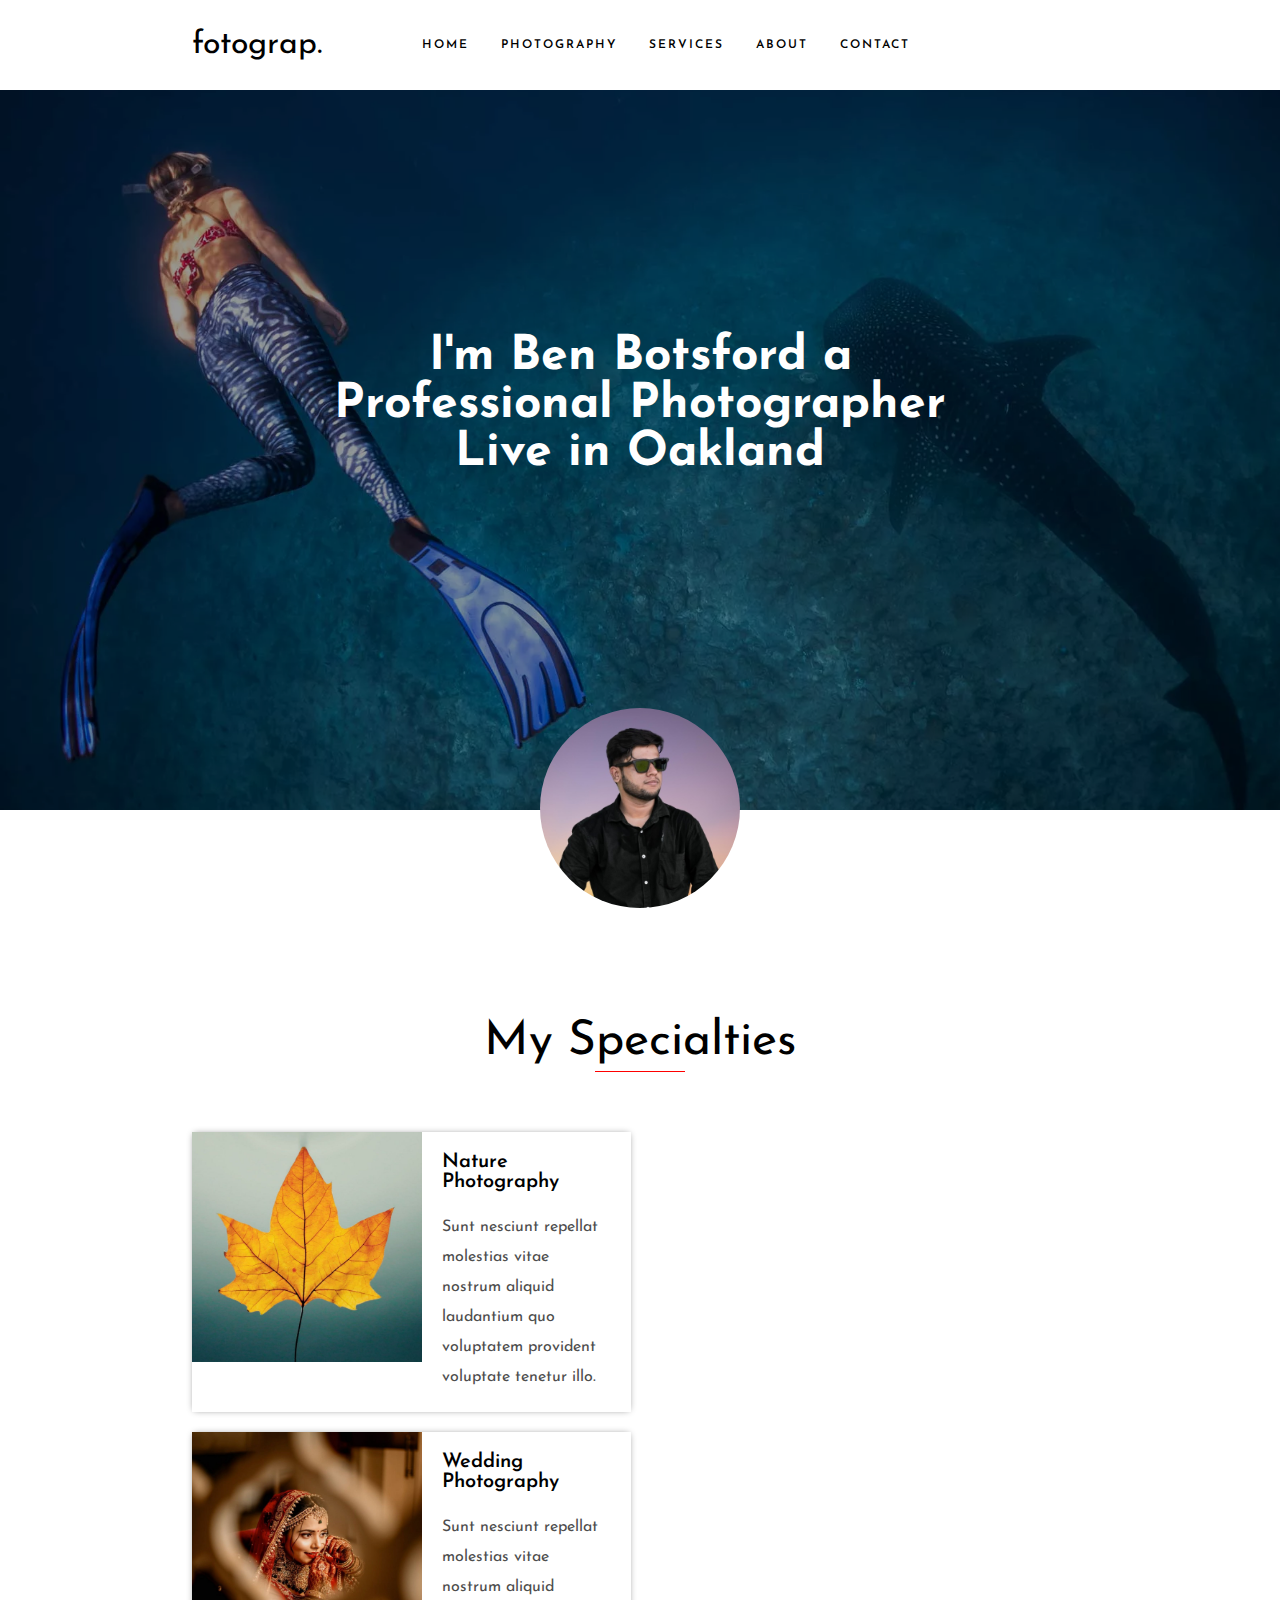
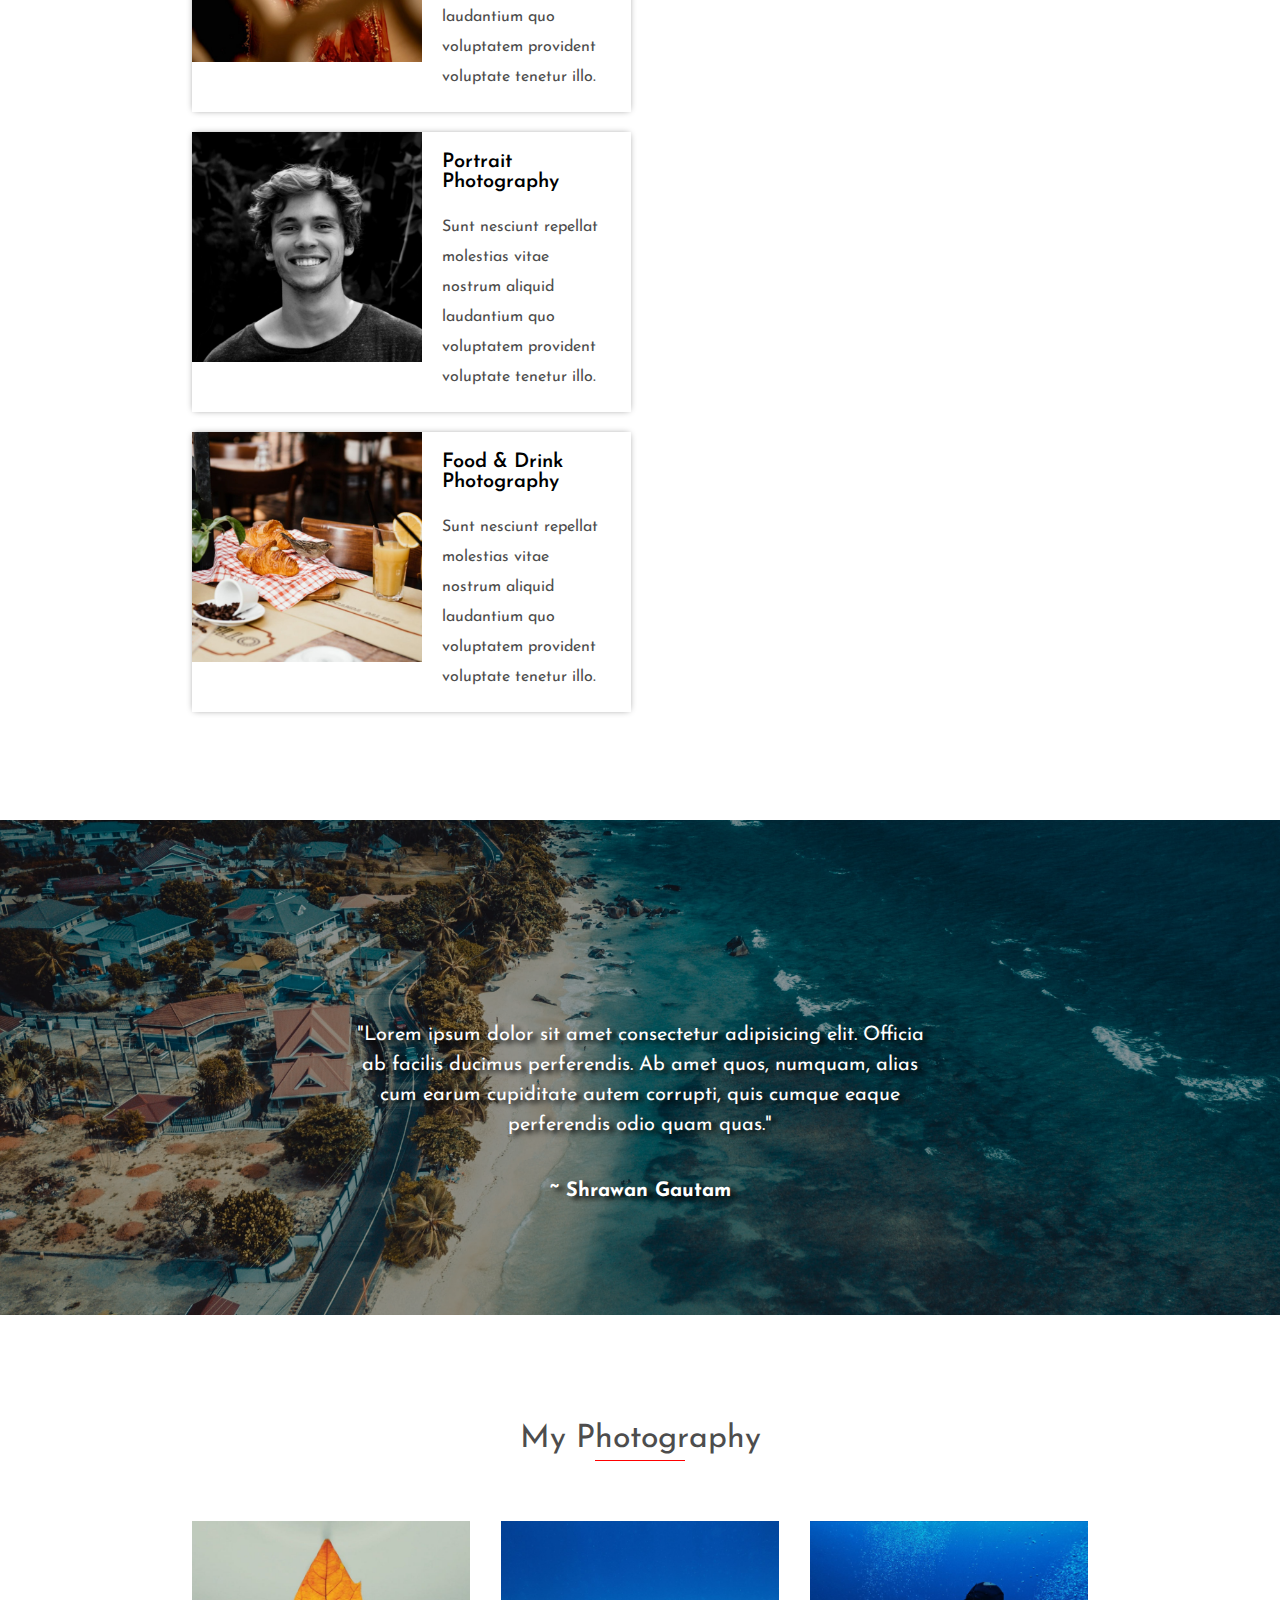
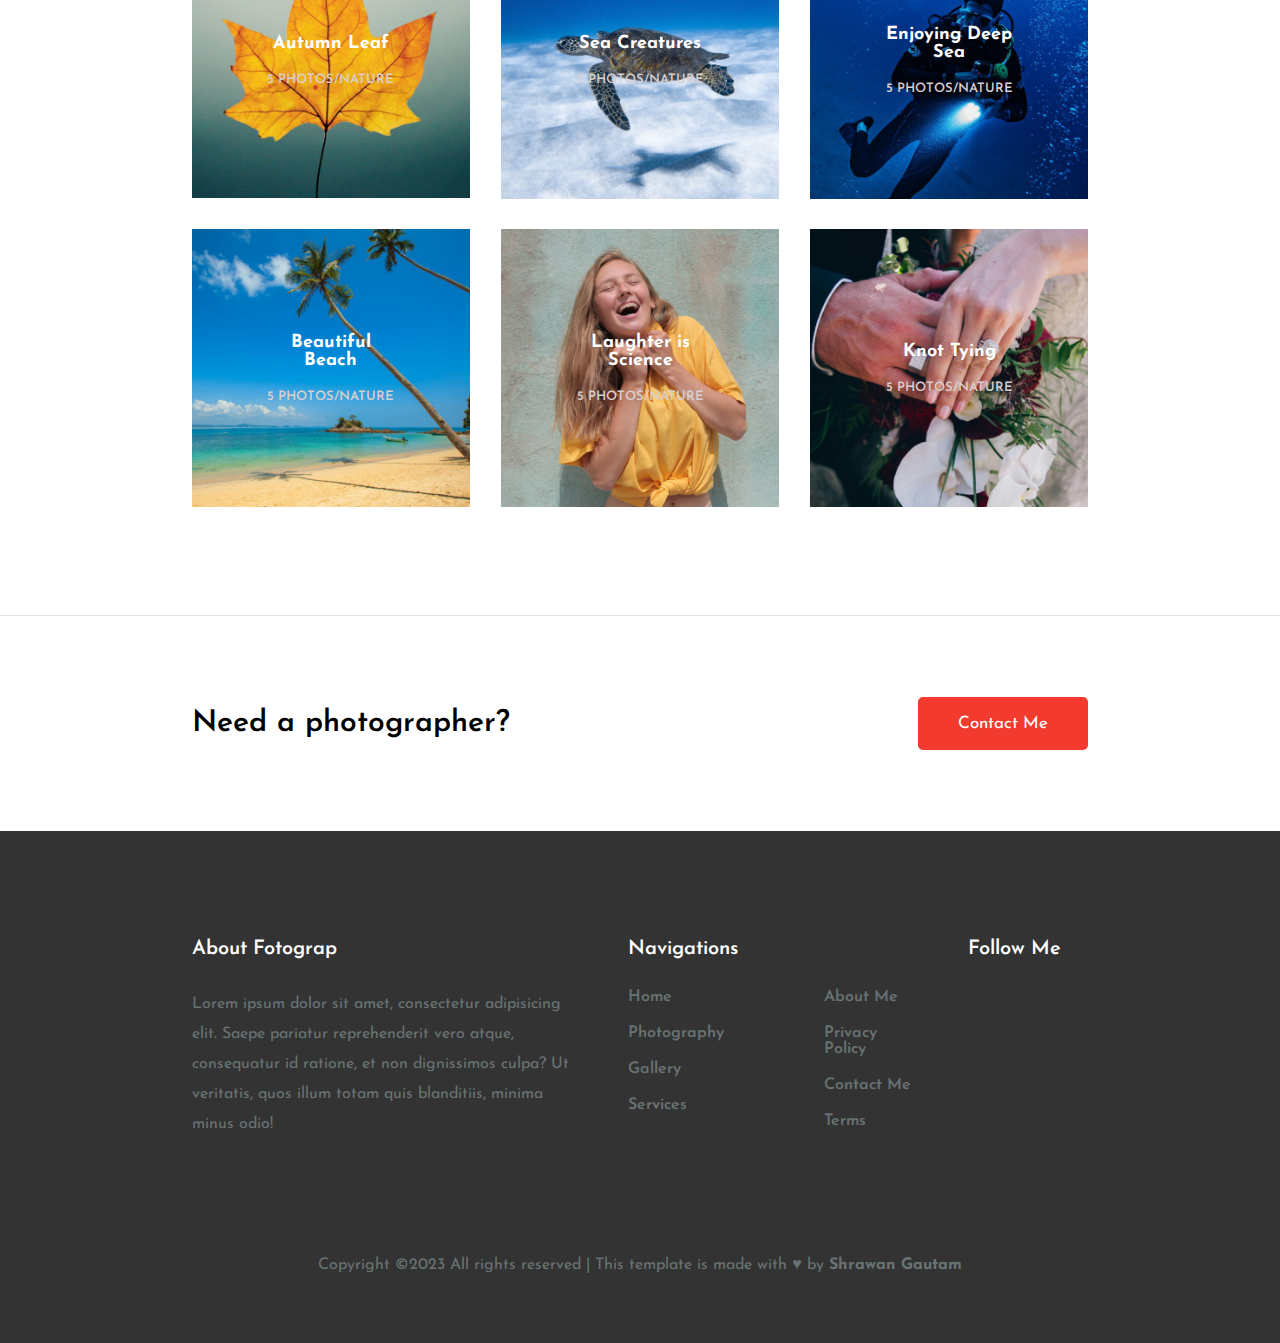
<file: index.html>
<!DOCTYPE html>
<html lang="en">

<head>
    <meta charset="UTF-8">
    <meta name="viewport" content="width=device-width, initial-scale=1.0">
    <title>Fotograp</title>
    <link rel="stylesheet" href="style.css">
    <link rel="shortcut icon" href="images/mypicround.jpeg" type="image/x-icon">
    <link rel="stylesheet" href="https://cdnjs.cloudflare.com/ajax/libs/font-awesome/6.5.0/css/all.min.css"
        integrity="sha512-Avb2QiuDEEvB4bZJYdft2mNjVShBftLdPG8FJ0V7irTLQ8Uo0qcPxh4Plq7G5tGm0rU+1SPhVotteLpBERwTkw=="
        crossorigin="anonymous" referrerpolicy="no-referrer" />
</head>

<body>
    <!-- Navbar -->
    <header>
        <div class="overlay"></div>
        <nav>
            <div class="logo">fotograp.</div>
            <label for="toggle-btn">
                <div class="hambur"><i class="fa-solid fa-bars"></i></div>
            </label>

            <div class="menu">
                <ul>
                    <li><a href="index.html">HOME</a></li>
                    <li><a href="photography.html">PHOTOGRAPHY</a></li>
                    <li><a href="services.html">SERVICES</a></li>
                    <li><a href="about.html">ABOUT</a></li>
                    <li><a href="contact.html">CONTACT</a></li>
                </ul>
            </div>
            <div class="social-link">
                <a href="https://www.facebook.com" target="_blank"><i class="fa-brands fa-facebook-f"></i></a>
                <a href="https://www.twitter.com" target="_blank"><i class="fa-brands fa-twitter"></i></a>
                <a href="https://www.instagram.com/shrawan_singh32__" target="_blank"><i class="fa-brands fa-instagram"></i></a>
                <a href="https://www.youtube.com" target="_blank"> <i class="fa-brands fa-youtube"></i></a>
            </div>
        </nav>

        <input type="checkbox" id="toggle-btn">
        <div class="sidebar" id="sidebar">
            <label for="toggle-btn">
                <i class="fa-solid fa-xmark "></i>
            </label>
            <div class="sidebar-menu">
                <ul>
                    <li><a href="index.html">HOME</a></li>
                    <li><a href="photography.html">PHOTOGRAPHY</a></li>
                    <li><a href="services.html">SERVICES</a></li>
                    <li><a href="about.html">ABOUT</a></li>
                    <li><a href="contact.html">CONTACT</a></li>
                </ul>
            </div>
            <div class="sidebar-social-link">
                <a href="https://www.facebook.com" target="_blank"><i class="fa-brands fa-facebook-f"></i></a>
                <a href="https://www.twitter.com" target="_blank"><i class="fa-brands fa-twitter"></i></a>
                <a href="https://www.instagram.com/shrawan_singh32__" target="_blank"><i class="fa-brands fa-instagram"></i></a>
                <a href="https://www.youtube.com" target="_blank"> <i class="fa-brands fa-youtube"></i></a>
            </div>
        </div>

        <h1>I'm Ben Botsford a <br> Professional Photographer <br> Live in Oakland</h1>

        <div class="profile-pic"><img src="images/mypic.jpg" alt=""></div>
    </header>

    <!-- Main body -->
    <main>
        <h2>My Specialties</h2>
        <div class="bar"></div>
        <div class="card-container">

            <div class="cards">
                <div class="card-img">
                    <img src="images/nature.jpg" alt="">
                </div>
                <div class="card-content">
                    <h3>Nature Photography</h3>
                    <p>Sunt nesciunt repellat molestias vitae nostrum aliquid laudantium quo voluptatem provident
                        voluptate tenetur illo.</p>
                </div>
            </div>

            <div class="cards">
                <div class="card-img">
                    <img src="images/wedding.jpg" alt="">
                </div>
                <div class="card-content">
                    <h3>Wedding Photography</h3>
                    <p>Sunt nesciunt repellat molestias vitae nostrum aliquid laudantium quo voluptatem provident
                        voluptate tenetur illo.</p>
                </div>
            </div>


            <div class="cards">
                <div class="card-img">
                    <img src="images/portrait.jpg" alt="">
                </div>
                <div class="card-content">
                    <h3>Portrait Photography</h3>
                    <p>Sunt nesciunt repellat molestias vitae nostrum aliquid laudantium quo voluptatem provident
                        voluptate tenetur illo.</p>
                </div>
            </div>


            <div class="cards">
                <div class="card-img">
                    <img src="images/food.jpg" alt="">
                </div>
                <div class="card-content">
                    <h3>Food & Drink Photography</h3>
                    <p>Sunt nesciunt repellat molestias vitae nostrum aliquid laudantium quo voluptatem provident voluptate tenetur illo.</p>
                </div>
            </div>
        </div>
    </main>

    <!-- Testimonial -->
    <section class="testimonial">
        <div class="overlay"></div>
        <!--<img src="images/mypic.jpg" alt="">-->
        <p>"Lorem ipsum dolor sit amet consectetur adipisicing elit. Officia ab facilis ducimus perferendis. Ab amet
            quos, numquam, alias cum earum cupiditate autem corrupti, quis cumque eaque perferendis odio quam quas."</p>

        <h4>~ Shrawan Gautam</h4>
    </section>

    <!-- My Photography -->
    <section class="my-photography">
        <h3>My Photography</h3>
        <div class="bar"></div>
        <div class="my-photography-container">

            <div class="photo-item">
                    <a href="photography.html">
                            <img src="images/nature.jpg" alt="">
                        <div class="photo-des">
                            <h4>Autumn Leaf</h4>
                            <p>5 PHOTOS/NATURE</p>
                        </div>
                    </a>
            </div>

            <div class="photo-item">
                <a href="photography.html"><img src="images/sea.jpg" alt="">
                    <div class="photo-des">
                        <h4>Sea Creatures</h4>
                        <p>5 PHOTOS/NATURE</p>
                    </div>
                </a>
            </div>

            <div class="photo-item">
                <a href="photography.html"><img src="images/diving.jpg" alt="">
                    <div class="photo-des">
                        <h4>Enjoying Deep Sea</h4>
                        <p>5 PHOTOS/NATURE</p>
                    </div>
                </a>
            </div>

            <div class="photo-item">
                <a href="photography.html"><img src="images/beach.jpg" alt=""> 
                    <div class="photo-des">
                        <h4>Beautiful Beach</h4>
                        <p>5 PHOTOS/NATURE</p>
                    </div>
                </a>
            </div>

            <div class="photo-item">
                <a href="photography.html"><img src="images/laughter.jpg" alt=""> 
                    <div class="photo-des">
                        <h4>Laughter is Science</h4>
                        <p>5 PHOTOS/NATURE</p>
                    </div>
                </a>
            </div>

            <div class="photo-item">
                <a href="photography.html"><img src="images/knot.jpg" alt=""> 
                    <div class="photo-des">
                        <h4>Knot Tying</h4>
                        <p>5 PHOTOS/NATURE</p>
                    </div>
                </a>
            </div>

        </div>
    </section>

    <!-- Contact Me -->
    <section class="contactme">
        <h3>Need a photographer?</h3>
        <button><a href="contact.html">Contact Me</a></button>
    </section>

    <!-- footer -->
    <footer>
        <div class="f-box-1">
            <h4>About Fotograp</h4>
            <p>Lorem ipsum dolor sit amet, consectetur adipisicing elit. Saepe pariatur reprehenderit vero atque,
                consequatur id ratione, et non dignissimos culpa? Ut veritatis, quos illum totam quis blanditiis, minima
                minus odio!</p>
        </div>

        <div class="f-box-2">
            <h4>Navigations</h4>
            <div class="navCol">
                <div class="navCol-1">
                    <ul>
                        <li><a href="index.html">Home</a></li>
                        <li><a href="photography.html">Photography</a></li>
                        <li><a href="photography.html">Gallery</a></li>
                        <li><a href="services.html">Services</a></li>
                    </ul>
                </div>
                <div class="navCol-2">
                    <ul>
                        <li><a href="about.html">About Me</a></li>
                        <li><a href="about.html">Privacy Policy</a></li>
                        <li><a href="contact.html">Contact Me</a></li>
                        <li><a href="contact.html">Terms</a></li>
                    </ul>
                </div>
            </div>
        </div>
        <div class="f-box-3">
            <h4>Follow Me</h4>
            <div class="follow-me-link">
                <a href="https://www.facebook.com" target="_blank"><i class="fa-brands s-link fa-facebook-f"></i></a>
                <a href="https://www.twitter.com" target="_blank"><i class="fa-brands s-link fa-twitter"></i></a>
                <a href="https://www.instagram.com/shrawan_singh32__" target="_blank"><i class="fa-brands s-link fa-instagram"></i></a>
                <a href="https://www.youtube.com" target="_blank"><i class="fa-brands s-link fa-youtube"></i></a>
            </div>
        </div>
    </footer>

    <!-- Copyright -->
    <div class="copyright">
        <p>Copyright ©2023 All rights reserved | This template is made with ♥ by <b>Shrawan Gautam</b></p>
    </div>
</body>

</html>
</file>
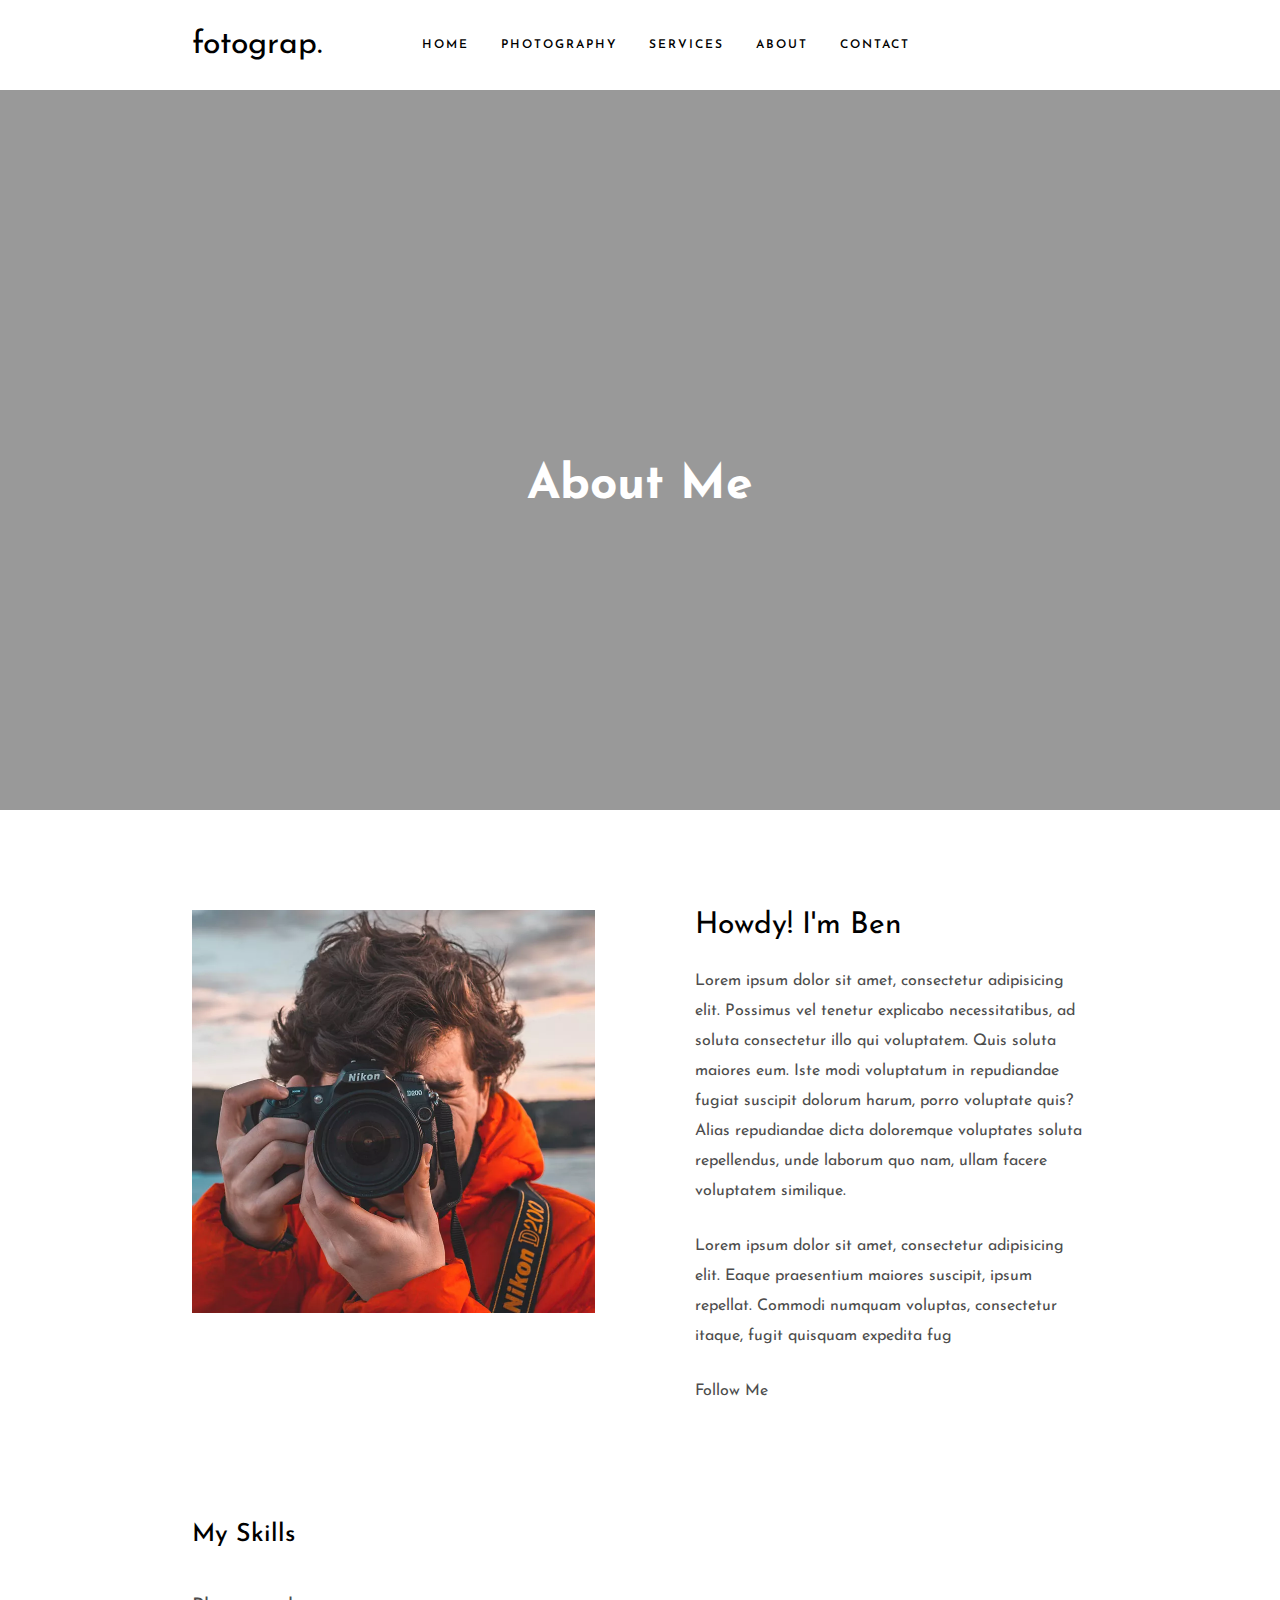
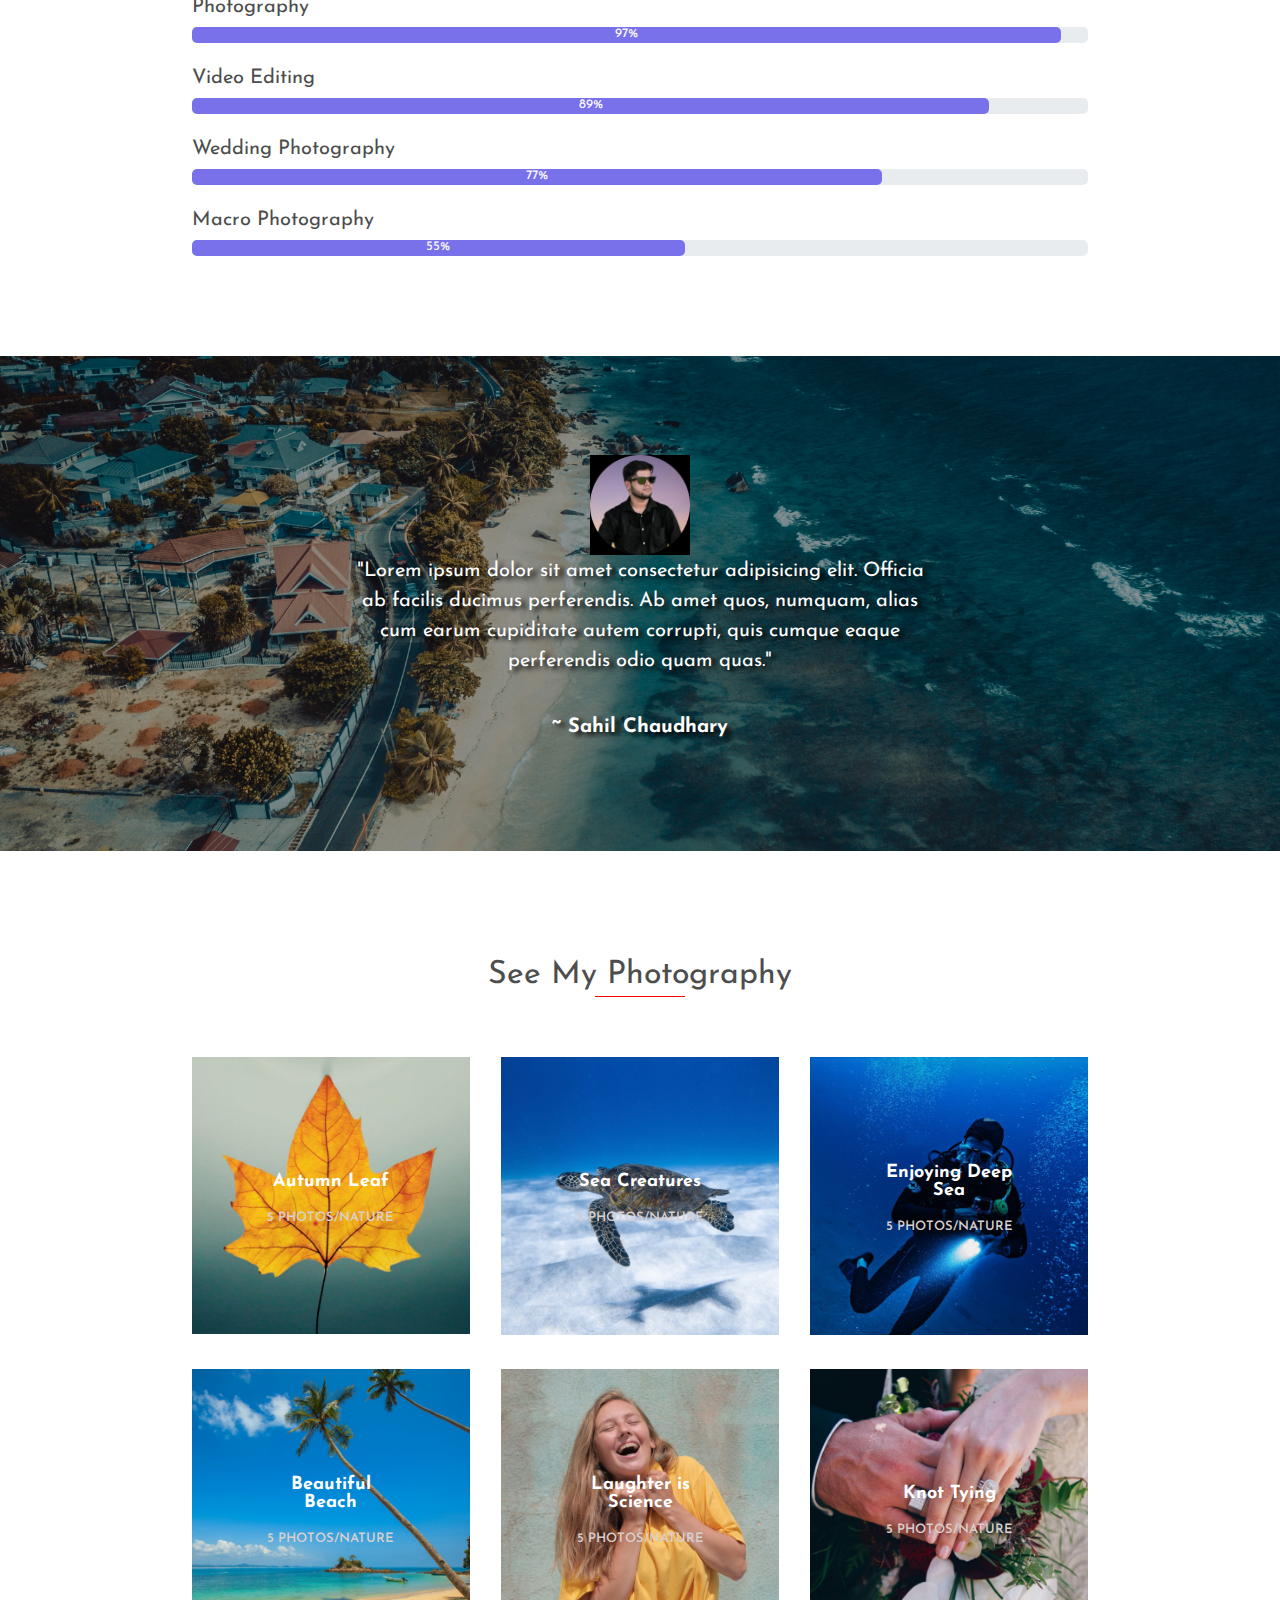
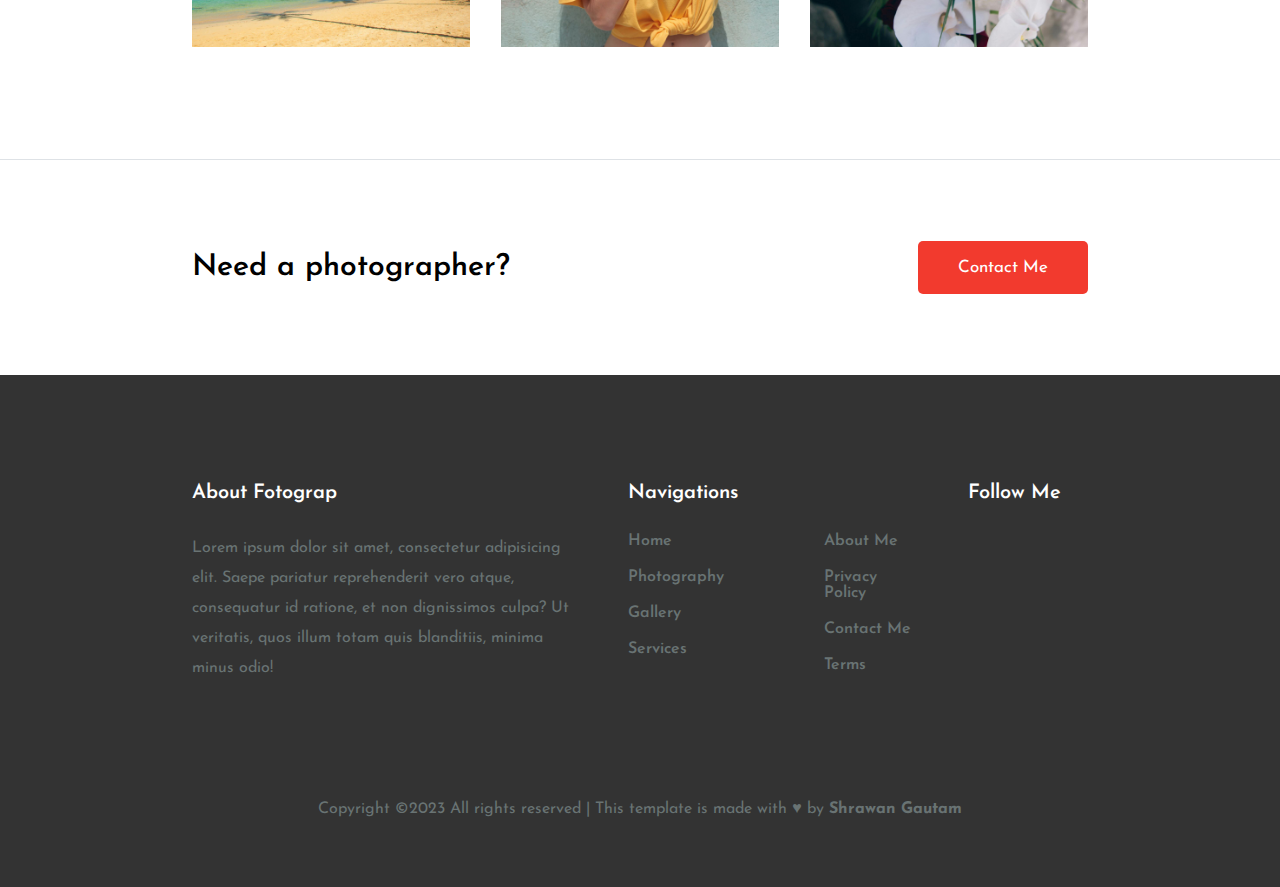
<file: about.html>
<!DOCTYPE html>
<html lang="en">

<head>
    <meta charset="UTF-8">
    <meta name="viewport" content="width=device-width, initial-scale=1.0">
    <title>Fotograp</title>
    <link rel="stylesheet" href="about.css">
    <link rel="shortcut icon" href="images/mypicround.jpeg" type="image/x-icon">
    <link rel="stylesheet" href="https://cdnjs.cloudflare.com/ajax/libs/font-awesome/6.5.0/css/all.min.css"
        integrity="sha512-Avb2QiuDEEvB4bZJYdft2mNjVShBftLdPG8FJ0V7irTLQ8Uo0qcPxh4Plq7G5tGm0rU+1SPhVotteLpBERwTkw=="
        crossorigin="anonymous" referrerpolicy="no-referrer" />
</head>

<body>
    <!-- Navbar -->
    <header>
        <div class="overlay"></div>
        <nav>
            <div class="logo">fotograp.</div>
            <label for="toggle-btn">
                <div class="hambur"><i class="fa-solid fa-bars"></i></div>
            </label>

            <div class="menu">
                <ul>
                    <li><a href="index.html">HOME</a></li>
                    <li><a href="photography.html">PHOTOGRAPHY</a></li>
                    <li><a href="services.html">SERVICES</a></li>
                    <li><a href="about.html">ABOUT</a></li>
                    <li><a href="contact.html">CONTACT</a></li>
                </ul>
            </div>
            <div class="social-link">
                <a href="https://www.facebook.com" target="_blank"><i class="fa-brands fa-facebook-f"></i></a>
                <a href="https://www.twitter.com" target="_blank"><i class="fa-brands fa-twitter"></i></a>
                <a href="https://www.instagram.com/shrawan_singh32__" target="_blank"><i class="fa-brands fa-instagram"></i></a>
                <a href="https://www.youtube.com" target="_blank"> <i class="fa-brands fa-youtube"></i></a>
            </div>
        </nav>
        
        <input type="checkbox" id="toggle-btn">
        <div class="sidebar" id="sidebar">
            <label for="toggle-btn">
                <i class="fa-solid fa-xmark "></i>
            </label>
            <div class="sidebar-menu">
                <ul>
                    <li><a href="index.html">HOME</a></li>
                    <li><a href="photography.html">PHOTOGRAPHY</a></li>
                    <li><a href="services.html">SERVICES</a></li>
                    <li><a href="about.html">ABOUT</a></li>
                    <li><a href="contact.html">CONTACT</a></li>
                </ul>
            </div>
            <div class="sidebar-social-link">
                <a href="https://www.facebook.com" target="_blank"><i class="fa-brands fa-facebook-f"></i></a>
                <a href="https://www.twitter.com" target="_blank"><i class="fa-brands fa-twitter"></i></a>
                <a href="https://www.instagram.com/shrawan_singh32__" target="_blank"><i class="fa-brands fa-instagram"></i></a>
                <a href="https://www.youtube.com" target="_blank"> <i class="fa-brands fa-youtube"></i></a>
            </div>
        </div>

        <h1>About Me</h1>
    </header>

    <!-- About Me -->
    <div class="about-me-container">
        <div class="about-me-logo">
            <img src="images/person_7.webp" alt="">
        </div>
        <div class="about-me-des">
            <h3>Howdy! I'm Ben</h3>
            <p>Lorem ipsum dolor sit amet, consectetur adipisicing elit. Possimus vel tenetur explicabo necessitatibus, ad soluta consectetur illo qui voluptatem. Quis soluta maiores eum. Iste modi voluptatum in repudiandae fugiat suscipit dolorum harum, porro voluptate quis? Alias repudiandae dicta doloremque voluptates soluta repellendus, unde laborum quo nam, ullam facere voluptatem similique.</p>
            <p>Lorem ipsum dolor sit amet, consectetur adipisicing elit. Eaque praesentium maiores suscipit, ipsum repellat. Commodi numquam voluptas, consectetur itaque, fugit quisquam expedita fug</p>
            <p>Follow Me</p>
            <div class="about-me-follow">
                <a href="https://www.facebook.com" target="_blank"><i class="fa-brands fa-facebook-f about-me-link"></i></a>
                <a href="https://www.twitter.com" target="_blank"><i class="fa-brands fa-twitter about-me-link"></i></a>
                <a href="https://www.instagram.com/shrawan_singh32__" target="_blank"><i class="fa-brands fa-instagram about-me-link"></i></a>
            </div>
        </div>
    </div>

    <!-- My Skills -->
    <div class="my-skill">
        <h3>My Skills</h3>

        <p>Photography</p>
        <div class="outer-range">
            <div class="inner-range range-1">
                <p>97%</p>
            </div>
        </div>

        <p>Video Editing</p>
        <div class="outer-range">
            <div class="inner-range range-2">
                <p>89%</p>
            </div>
        </div>

        <p>Wedding Photography</p>
        <div class="outer-range">
            <div class="inner-range range-3">
                <p>77%</p>
            </div>
        </div>

        <p>Macro Photography</p>
        <div class="outer-range">
            <div class="inner-range range-4">
                <p>55%</p>
            </div>
        </div>


    </div>

    <!-- Testimonial -->
    <section class="testimonial">
        <div class="overlay"></div>
        <img src="images/mypicround.jpeg" alt="">
        <p>"Lorem ipsum dolor sit amet consectetur adipisicing elit. Officia ab facilis ducimus perferendis. Ab amet
            quos, numquam, alias cum earum cupiditate autem corrupti, quis cumque eaque perferendis odio quam quas."</p>

        <h4>~ Sahil Chaudhary</h4>
    </section>

    <!-- My Photography -->
    <section class="my-photography">
        <h3>See My Photography</h3>
        <div class="bar"></div>
        <div class="my-photography-container">

            <div class="photo-item">
                <a href="photography.html">
                    <img src="images/nature.jpg" alt="">
                    <div class="photo-des">
                        <h4>Autumn Leaf</h4>
                        <p>5 PHOTOS/NATURE</p>
                    </div>
                </a>
            </div>

            <div class="photo-item">
                <a href="photography.html"><img src="images/sea.jpg" alt=""> </a>
                <div class="photo-des">
                    <h4>Sea Creatures</h4>
                    <p>5 PHOTOS/NATURE</p>
                </div>
            </div>

            <div class="photo-item">
                <a href="photography.html"><img src="images/diving.jpg" alt=""> </a>
                <div class="photo-des">
                    <h4>Enjoying Deep Sea</h4>
                    <p>5 PHOTOS/NATURE</p>
                </div>
            </div>

            <div class="photo-item">
                <a href="photography.html"><img src="images/beach.jpg" alt=""> </a>
                <div class="photo-des">
                    <h4>Beautiful Beach</h4>
                    <p>5 PHOTOS/NATURE</p>
                </div>
            </div>

            <div class="photo-item">
                <a href="photography.html"><img src="images/laughter.jpg" alt=""> </a>
                <div class="photo-des">
                    <h4>Laughter is Science</h4>
                    <p>5 PHOTOS/NATURE</p>
                </div>
            </div>

            <div class="photo-item">
                <a href="photography.html"><img src="images/knot.jpg" alt=""> </a>
                <div class="photo-des">
                    <h4>Knot Tying</h4>
                    <p>5 PHOTOS/NATURE</p>
                </div>
            </div>

        </div>
    </section>

    <!-- Contact Me -->
    <section class="contactme">
        <h3>Need a photographer?</h3>
        <button><a href="contact.html">Contact Me</a></button>
    </section>

    <!-- footer -->
    <footer>
        <div class="f-box-1">
            <h4>About Fotograp</h4>
            <p>Lorem ipsum dolor sit amet, consectetur adipisicing elit. Saepe pariatur reprehenderit vero atque,
                consequatur id ratione, et non dignissimos culpa? Ut veritatis, quos illum totam quis blanditiis, minima
                minus odio!</p>
        </div>

        <div class="f-box-2">
            <h4>Navigations</h4>
            <div class="navCol">
                <div class="navCol-1">
                    <ul>
                        <li><a href="index.html">Home</a></li>
                        <li><a href="photography.html">Photography</a></li>
                        <li><a href="photography.html">Gallery</a></li>
                        <li><a href="services.html">Services</a></li>
                    </ul>
                </div>
                <div class="navCol-2">
                    <ul>
                        <li><a href="about.html">About Me</a></li>
                        <li><a href="about.html">Privacy Policy</a></li>
                        <li><a href="contact.html">Contact Me</a></li>
                        <li><a href="contact.html">Terms</a></li>
                    </ul>
                </div>
            </div>
        </div>
        <div class="f-box-3">
            <h4>Follow Me</h4>
            <div class="follow-me-link">
                <a href="https://www.facebook.com" target="_blank"><i class="fa-brands s-link fa-facebook-f"></i></a>
                <a href="https://www.twitter.com" target="_blank"><i class="fa-brands s-link fa-twitter"></i></a>
                <a href="https://www.instagram.com/shrawan_singh32__" target="_blank"><i class="fa-brands s-link fa-instagram"></i></a>
                <a href="https://www.youtube.com" target="_blank"><i class="fa-brands s-link fa-youtube"></i></a>
            </div>
        </div>
    </footer>

    <!-- Copyright -->
    <div class="copyright">
        <p>Copyright ©2023 All rights reserved | This template is made with ♥ by <b>Shrawan Gautam</b></p>
    </div>
</body>

</html>
</file>
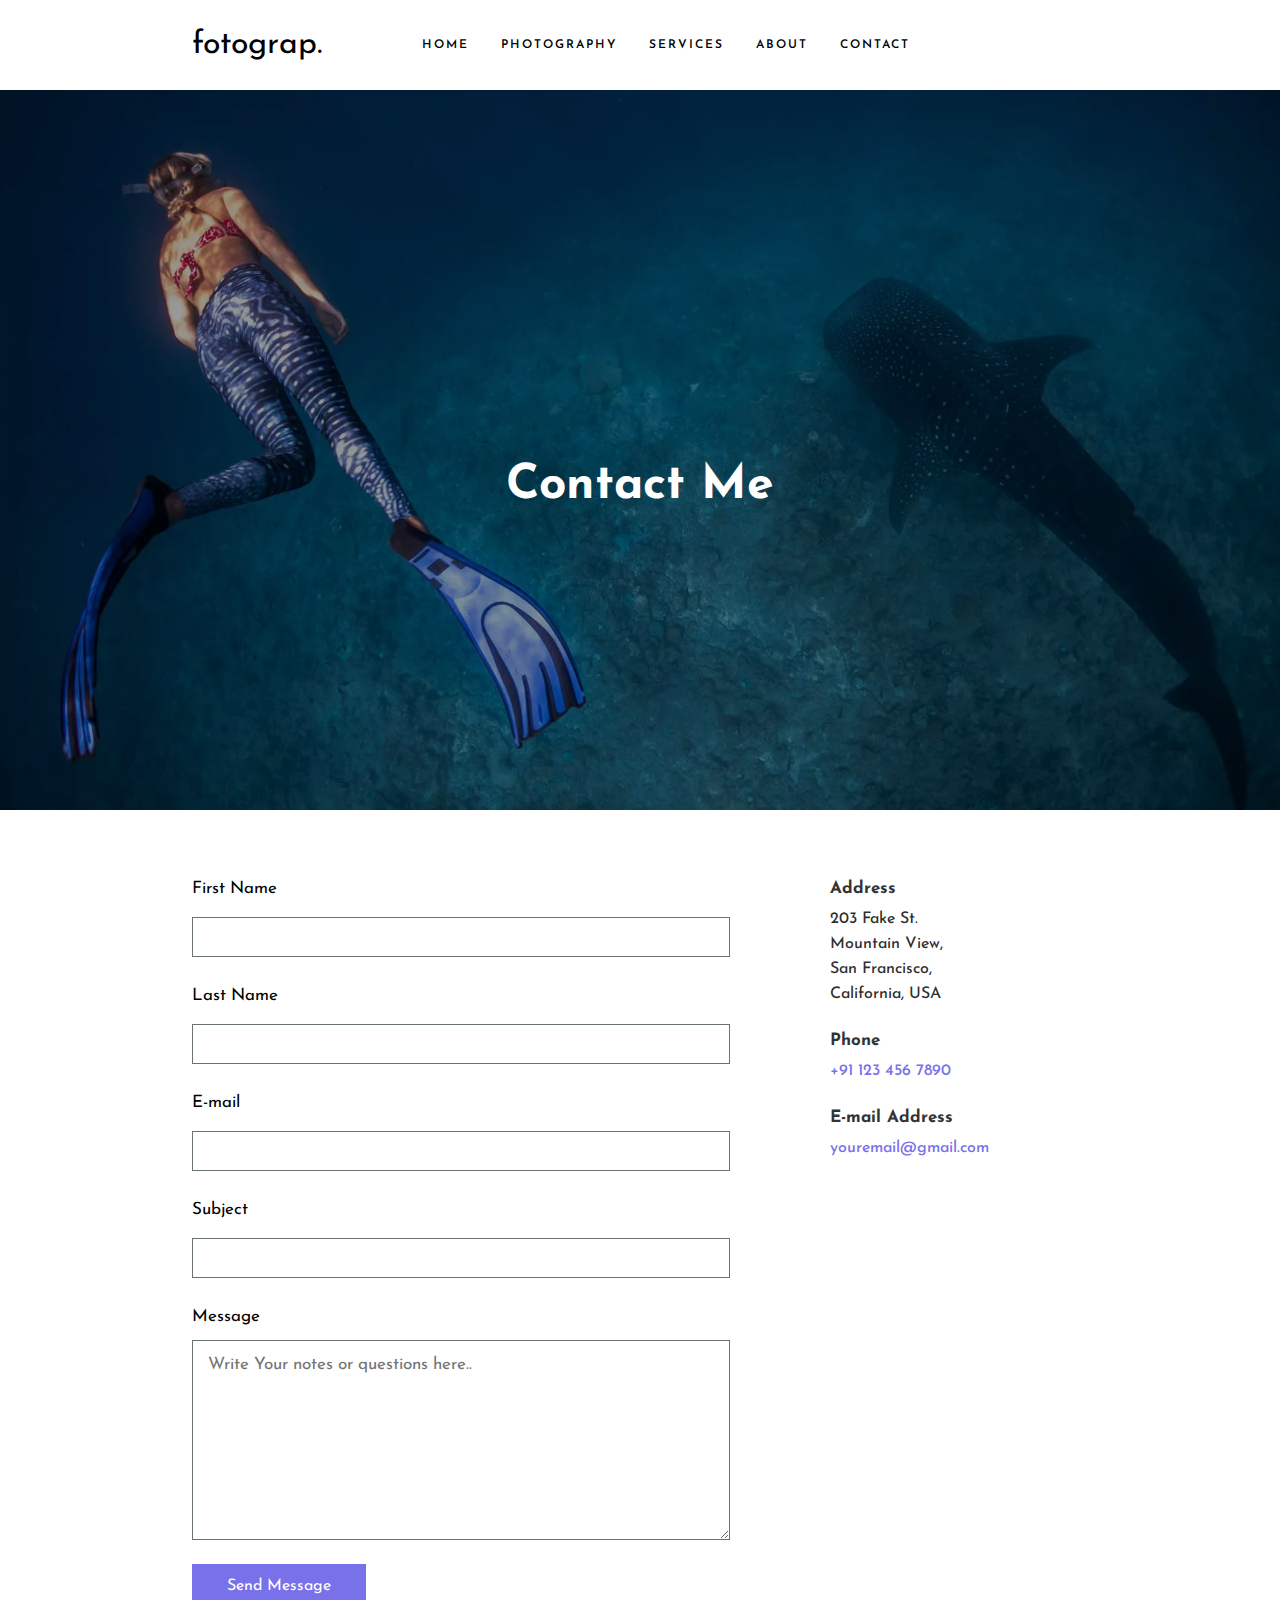
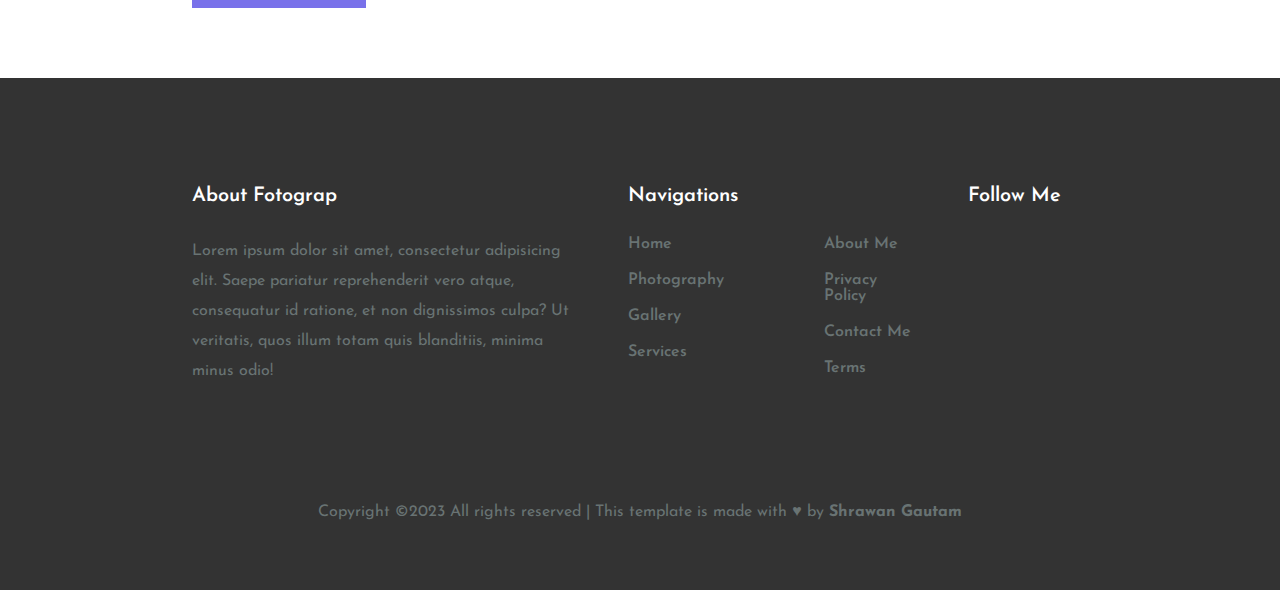
<file: contact.html>
<!DOCTYPE html>
<html lang="en">

<head>
    <meta charset="UTF-8">
    <meta name="viewport" content="width=device-width, initial-scale=1.0">
    <title>Fotograp</title>
    <link rel="stylesheet" href="contact.css">
    <link rel="shortcut icon" href="images/mypicround.jpeg" type="image/x-icon">
    <link rel="stylesheet" href="https://cdnjs.cloudflare.com/ajax/libs/font-awesome/6.5.0/css/all.min.css"
        integrity="sha512-Avb2QiuDEEvB4bZJYdft2mNjVShBftLdPG8FJ0V7irTLQ8Uo0qcPxh4Plq7G5tGm0rU+1SPhVotteLpBERwTkw=="
        crossorigin="anonymous" referrerpolicy="no-referrer" />
</head>

<body>
    <!-- Navbar -->
    <header>
        <div class="overlay"></div>
        <nav>
            <div class="logo">fotograp.</div>
            <label for="toggle-btn">
                <div class="hambur"><i class="fa-solid fa-bars"></i></div>
            </label>

            <div class="menu">
                <ul>
                    <li><a href="index.html">HOME</a></li>
                    <li><a href="photography.html">PHOTOGRAPHY</a></li>
                    <li><a href="services.html">SERVICES</a></li>
                    <li><a href="about.html">ABOUT</a></li>
                    <li><a href="contact.html">CONTACT</a></li>
                </ul>
            </div>
            <div class="social-link">
                <a href="https://www.facebook.com" target="_blank"><i class="fa-brands fa-facebook-f"></i></a>
                <a href="https://www.twitter.com" target="_blank"><i class="fa-brands fa-twitter"></i></a>
                <a href="https://www.instagram.com/shrawan_singh32__" target="_blank"><i class="fa-brands fa-instagram"></i></a>
                <a href="https://www.youtube.com" target="_blank"> <i class="fa-brands fa-youtube"></i></a>
            </div>
        </nav>

        <input type="checkbox" id="toggle-btn">
        <div class="sidebar" id="sidebar">
            <label for="toggle-btn">
                <i class="fa-solid fa-xmark "></i>
            </label>
            <div class="sidebar-menu">
                <ul>
                    <li><a href="index.html">HOME</a></li>
                    <li><a href="photography.html">PHOTOGRAPHY</a></li>
                    <li><a href="services.html">SERVICES</a></li>
                    <li><a href="about.html">ABOUT</a></li>
                    <li><a href="contact.html">CONTACT</a></li>
                </ul>
            </div>
            <div class="sidebar-social-link">
                <a href="https://www.facebook.com" target="_blank"><i class="fa-brands fa-facebook-f"></i></a>
                <a href="https://www.twitter.com" target="_blank"><i class="fa-brands fa-twitter"></i></a>
                <a href="https://www.instagram.com/shrawan_singh32__" target="_blank"><i class="fa-brands fa-instagram"></i></a>
                <a href="https://www.youtube.com" target="_blank"> <i class="fa-brands fa-youtube"></i></a>
            </div>
        </div>

        <h1>Contact Me</h1>
    </header>

    <!-- Contact Form -->
    <div class="contact-form-container">
        <div class="contact-form">
            <form action="#">
                <label for="f-name">First Name</label>
                <input type="text" id="f-name">
                <label for="l-name">Last Name</label>
                <input type="text" id="l-name">
                <label for="e-mail">E-mail</label>
                <input type="email" name="e-mail" id="e-mail">
                <label for="subject">Subject</label>
                <input type="text" name="subject" id="subject">
                <label for="message">Message</label>
                <textarea name="message" id="message" cols="30" rows="10" placeholder="Write Your notes or questions here.."></textarea>
                <button type="submit" class="submit-btn">Send Message</button>
            </form>
        </div>
        <div class="address">
            <h4>Address</h4>
            <p>203 Fake St. Mountain View, San Francisco, California, USA</p>
            <h4>Phone</h4>
            <p>+91 123 456 7890</p>
            <h4>E-mail Address</h4>
            <p>youremail@gmail.com</p>
        </div>
    </div>

    <!-- footer -->
    <footer>
        <div class="f-box-1">
            <h4>About Fotograp</h4>
            <p>Lorem ipsum dolor sit amet, consectetur adipisicing elit. Saepe pariatur reprehenderit vero atque,
                consequatur id ratione, et non dignissimos culpa? Ut veritatis, quos illum totam quis blanditiis, minima
                minus odio!</p>
        </div>

        <div class="f-box-2">
            <h4>Navigations</h4>
            <div class="navCol">
                <div class="navCol-1">
                    <ul>
                        <li><a href="index.html">Home</a></li>
                        <li><a href="photography.html">Photography</a></li>
                        <li><a href="photography.html">Gallery</a></li>
                        <li><a href="services.html">Services</a></li>
                    </ul>
                </div>
                <div class="navCol-2">
                    <ul>
                        <li><a href="about.html">About Me</a></li>
                        <li><a href="about.html">Privacy Policy</a></li>
                        <li><a href="contact.html">Contact Me</a></li>
                        <li><a href="contact.html">Terms</a></li>
                    </ul>
                </div>
            </div>
        </div>
        <div class="f-box-3">
            <h4>Follow Me</h4>
            <div class="follow-me-link">
                <a href="https://www.facebook.com" target="_blank"><i class="fa-brands s-link fa-facebook-f"></i></a>
                <a href="https://www.twitter.com" target="_blank"><i class="fa-brands s-link fa-twitter"></i></a>
                <a href="https://www.instagram.com/shrawan_singh32__" target="_blank"><i class="fa-brands s-link fa-instagram"></i></a>
                <a href="https://www.youtube.com" target="_blank"><i class="fa-brands s-link fa-youtube"></i></a>
            </div>
        </div>
    </footer>

    <!-- Copyright -->
    <div class="copyright">
        <p>Copyright ©2023 All rights reserved | This template is made with ♥ by <b>Shrawan Gautam</b></p>
    </div>
</body>

</html>
</file>
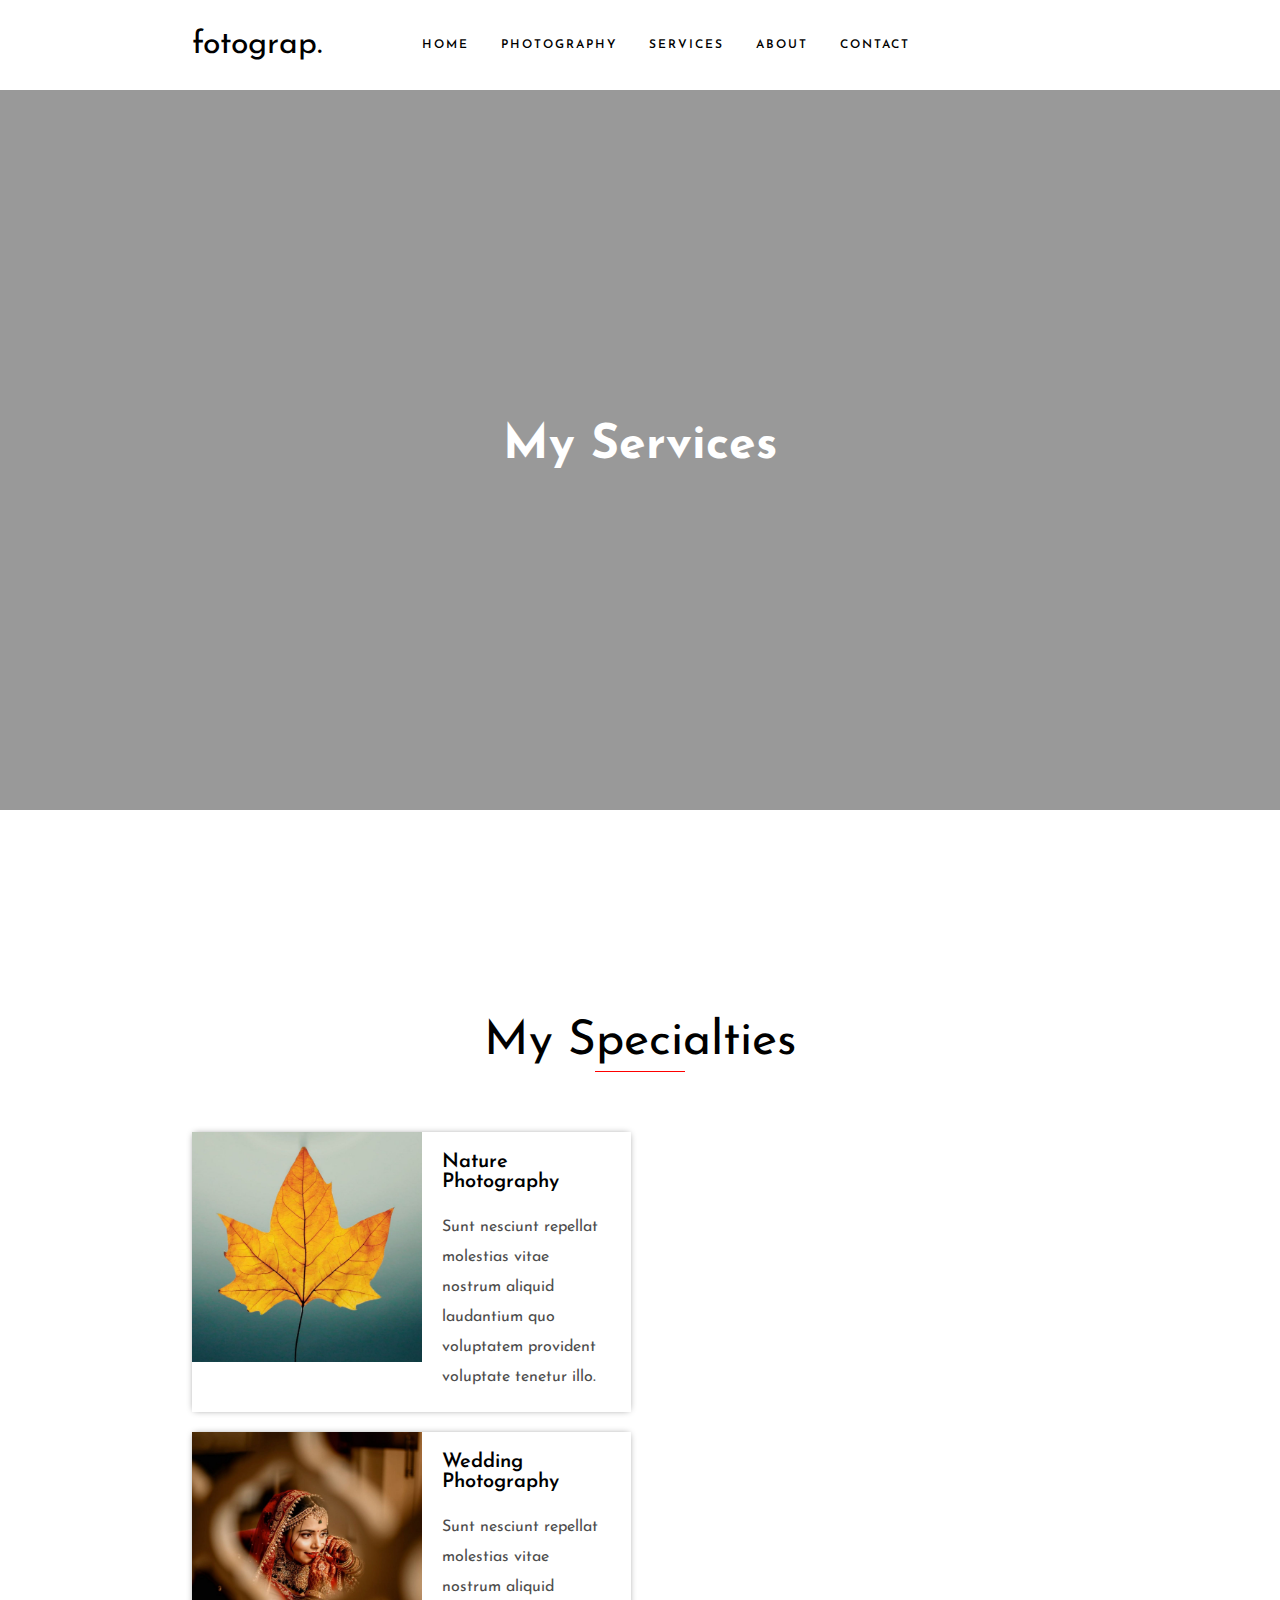
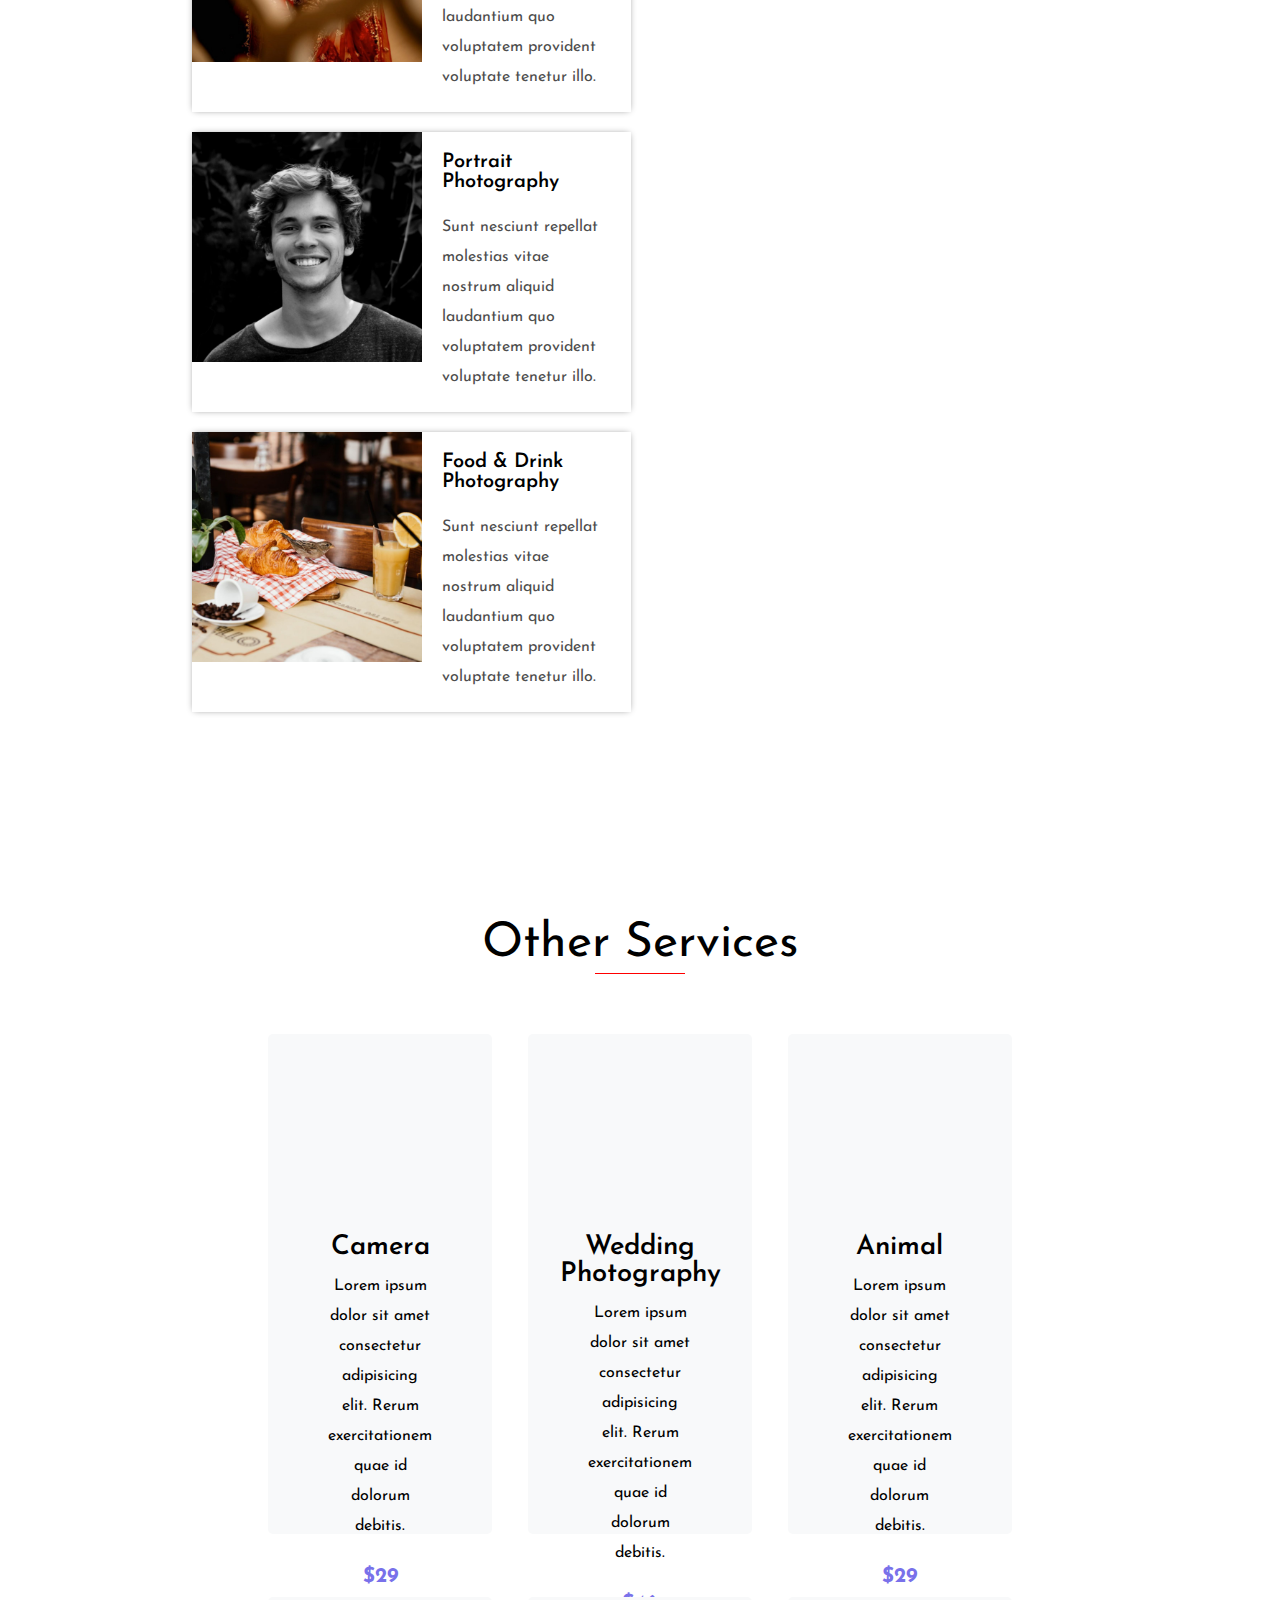
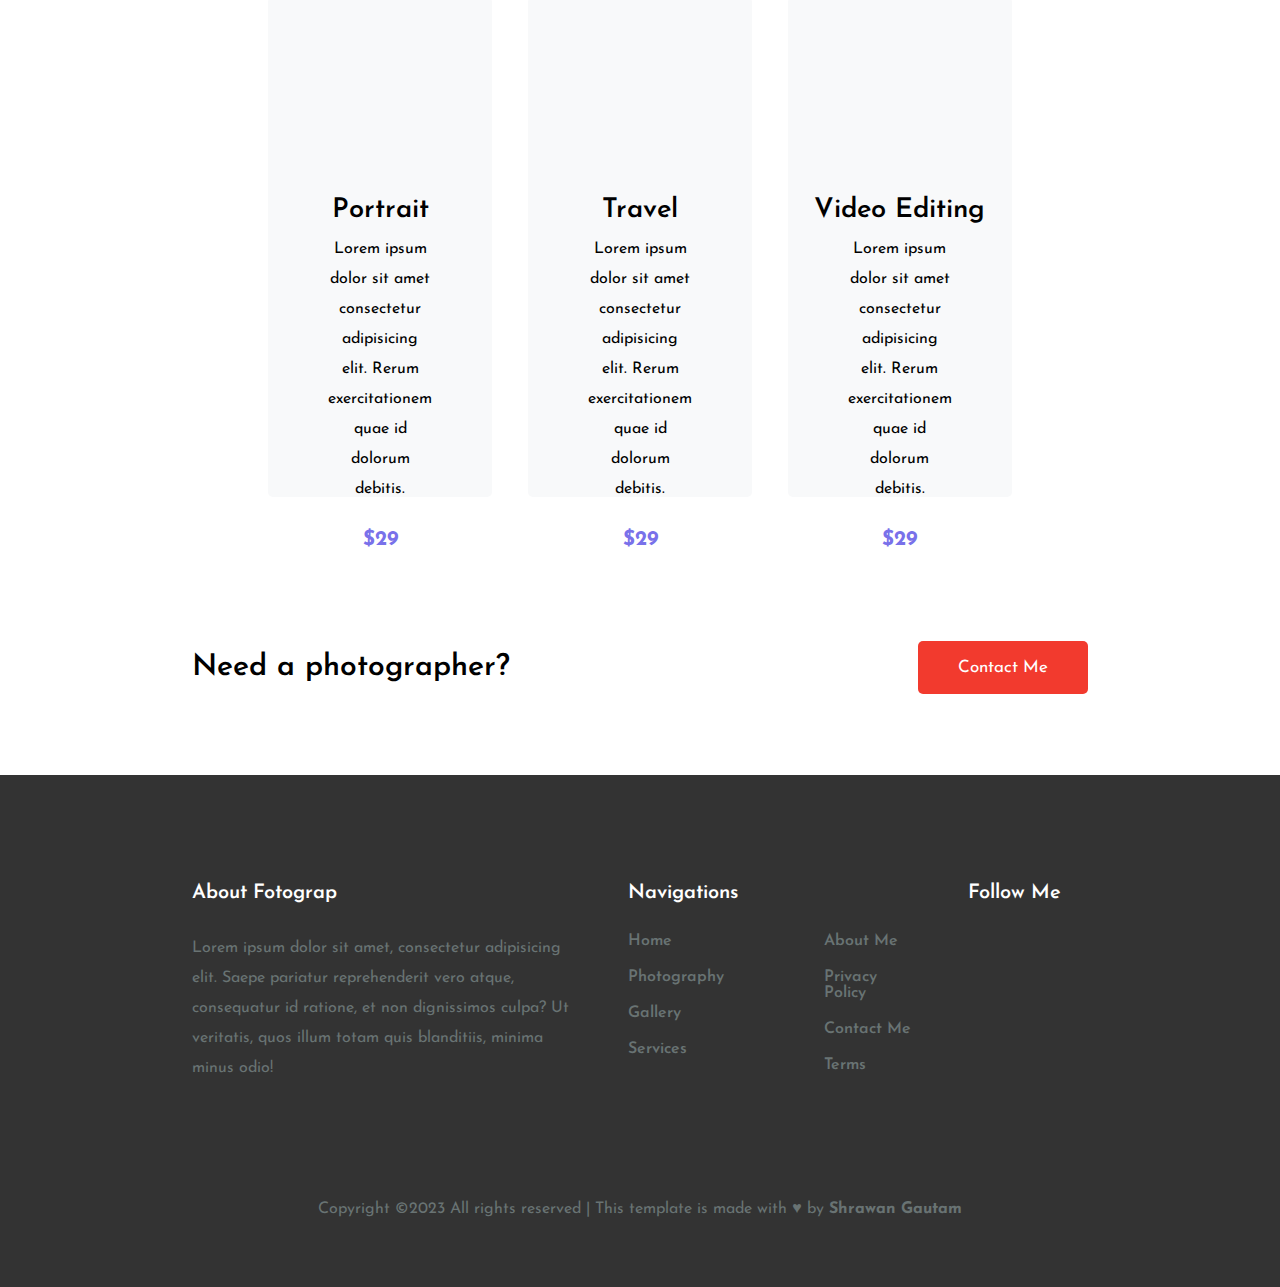
<file: services.html>
<!DOCTYPE html>
<html lang="en">

<head>
    <meta charset="UTF-8">
    <meta name="viewport" content="width=device-width, initial-scale=1.0">
    <title>Fotograp</title>
    <link rel="stylesheet" href="services.css">
    <link rel="shortcut icon" href="images/mypicround.jpeg" type="image/x-icon">
    <link rel="stylesheet" href="https://cdnjs.cloudflare.com/ajax/libs/font-awesome/6.5.0/css/all.min.css"
        integrity="sha512-Avb2QiuDEEvB4bZJYdft2mNjVShBftLdPG8FJ0V7irTLQ8Uo0qcPxh4Plq7G5tGm0rU+1SPhVotteLpBERwTkw=="
        crossorigin="anonymous" referrerpolicy="no-referrer" />
</head>

<body>
    <!-- Navbar -->
    <header>
        <div class="overlay"></div>
        <nav>
            <div class="logo">fotograp.</div>
            <label for="toggle-btn">
                <div class="hambur"><i class="fa-solid fa-bars"></i></div>
            </label>

            <div class="menu">
                <ul>
                    <li><a href="index.html">HOME</a></li>
                    <li><a href="photography.html">PHOTOGRAPHY</a></li>
                    <li><a href="services.html">SERVICES</a></li>
                    <li><a href="about.html">ABOUT</a></li>
                    <li><a href="contact.html">CONTACT</a></li>
                </ul>
            </div>
            <div class="social-link">
                <a href="https://www.facebook.com" target="_blank"><i class="fa-brands fa-facebook-f"></i></a>
                <a href="https://www.twitter.com" target="_blank"><i class="fa-brands fa-twitter"></i></a>
                <a href="https://www.instagram.com/shrawan_singh32__" target="_blank"><i class="fa-brands fa-instagram"></i></a>
                <a href="https://www.youtube.com" target="_blank"> <i class="fa-brands fa-youtube"></i></a>
            </div>
        </nav>
        
        <input type="checkbox" id="toggle-btn">
        <div class="sidebar" id="sidebar">
            <label for="toggle-btn">
                <i class="fa-solid fa-xmark "></i>
            </label>
            <div class="sidebar-menu">
                <ul>
                    <li><a href="index.html">HOME</a></li>
                    <li><a href="photography.html">PHOTOGRAPHY</a></li>
                    <li><a href="services.html">SERVICES</a></li>
                    <li><a href="about.html">ABOUT</a></li>
                    <li><a href="contact.html">CONTACT</a></li>
                </ul>
            </div>
            <div class="sidebar-social-link">
                <a href="https://www.facebook.com" target="_blank"><i class="fa-brands fa-facebook-f"></i></a>
                <a href="https://www.twitter.com" target="_blank"><i class="fa-brands fa-twitter"></i></a>
                <a href="https://www.instagram.com/shrawan_singh32__" target="_blank"><i class="fa-brands fa-instagram"></i></a>
                <a href="https://www.youtube.com" target="_blank"> <i class="fa-brands fa-youtube"></i></a>
            </div>
        </div>

        <h1>My Services</h1>

    </header>

    <!-- Main body -->
    <main>
        <h2>My Specialties</h2>
        <div class="bar"></div>
        <div class="card-container">

            <div class="cards">
                <div class="card-img">
                    <img src="images/nature.jpg" alt="">
                </div>
                <div class="card-content">
                    <h3>Nature Photography</h3>
                    <p>Sunt nesciunt repellat molestias vitae nostrum aliquid laudantium quo voluptatem provident
                        voluptate tenetur illo.</p>
                </div>
            </div>

            <div class="cards">
                <div class="card-img">
                    <img src="images/wedding.jpg" alt="">
                </div>
                <div class="card-content">
                    <h3>Wedding Photography</h3>
                    <p>Sunt nesciunt repellat molestias vitae nostrum aliquid laudantium quo voluptatem provident
                        voluptate tenetur illo.</p>
                </div>
            </div>


            <div class="cards">
                <div class="card-img">
                    <img src="images/portrait.jpg" alt="">
                </div>
                <div class="card-content">
                    <h3>Portrait Photography</h3>
                    <p>Sunt nesciunt repellat molestias vitae nostrum aliquid laudantium quo voluptatem provident
                        voluptate tenetur illo.</p>
                </div>
            </div>


            <div class="cards">
                <div class="card-img">
                    <img src="images/food.jpg" alt="">
                </div>
                <div class="card-content">
                    <h3>Food & Drink Photography</h3>
                    <p>Sunt nesciunt repellat molestias vitae nostrum aliquid laudantium quo voluptatem provident
                        voluptate tenetur illo.</p>
                </div>
            </div>
        </div>
    </main>

    <!-- Other Services -->
    <div class="other-services">
        <h2>Other Services</h2>
        <div class="bar"></div>

        <div class="other-services-container">

            <div class="other-services-card">
                <div class="services-card-logo">
                    <i class="fa-sharp fa-solid fa-camera"></i>
                </div>
                <div class="services-card-content">
                    <h3>Camera</h3>
                    <p>Lorem ipsum dolor sit amet consectetur adipisicing elit. Rerum exercitationem quae id dolorum debitis.</p>
                    <h4>$29</h4>
                </div>
            </div>

            <div class="other-services-card">
                <div class="services-card-logo">
                    <i class="fa-solid fa-person"></i>
                </div>
                <div class="services-card-content">
                    <h3>Wedding Photography</h3>
                    <p>Lorem ipsum dolor sit amet consectetur adipisicing elit. Rerum exercitationem quae id dolorum debitis.</p>
                    <h4>$46</h4>
                </div>
            </div>

            <div class="other-services-card">
                <div class="services-card-logo">
                    <i class="fa-sharp fa-solid fa-hippo"></i>
                </div>
                <div class="services-card-content">
                    <h3>Animal</h3>
                    <p>Lorem ipsum dolor sit amet consectetur adipisicing elit. Rerum exercitationem quae id dolorum debitis.</p>
                    <h4>$29</h4>
                </div>
            </div>

            <div class="other-services-card">
                <div class="services-card-logo">
                    <i class="fa-sharp fa-solid fa-image-portrait"></i>
                </div>
                <div class="services-card-content">
                    <h3>Portrait</h3>
                    <p>Lorem ipsum dolor sit amet consectetur adipisicing elit. Rerum exercitationem quae id dolorum debitis.</p>
                    <h4>$29</h4>
                </div>
            </div>

            <div class="other-services-card">
                <div class="services-card-logo">
                    <i class="fa-sharp fa-solid fa-plane"></i>
                </div>
                <div class="services-card-content">
                    <h3>Travel</h3>
                    <p>Lorem ipsum dolor sit amet consectetur adipisicing elit. Rerum exercitationem quae id dolorum debitis.</p>
                    <h4>$29</h4>
                </div>
            </div>

            <div class="other-services-card">
                <div class="services-card-logo">
                    <i class="fa-sharp fa-solid fa-video"></i>
                </div>
                <div class="services-card-content">
                    <h3>Video Editing</h3>
                    <p>Lorem ipsum dolor sit amet consectetur adipisicing elit. Rerum exercitationem quae id dolorum debitis.</p>
                    <h4>$29</h4>
                </div>
            </div>


        </div>
    </div>

    <!-- Contact Me -->
    <section class="contactme">
        <h3>Need a photographer?</h3>
        <button><a href="contact.html">Contact Me</a></button>
    </section>

    <!-- footer -->
    <footer>
        <div class="f-box-1">
            <h4>About Fotograp</h4>
            <p>Lorem ipsum dolor sit amet, consectetur adipisicing elit. Saepe pariatur reprehenderit vero atque,
                consequatur id ratione, et non dignissimos culpa? Ut veritatis, quos illum totam quis blanditiis, minima
                minus odio!</p>
        </div>

        <div class="f-box-2">
            <h4>Navigations</h4>
            <div class="navCol">
                <div class="navCol-1">
                    <ul>
                        <li><a href="index.html">Home</a></li>
                        <li><a href="photography.html">Photography</a></li>
                        <li><a href="photography.html">Gallery</a></li>
                        <li><a href="services.html">Services</a></li>
                    </ul>
                </div>
                <div class="navCol-2">
                    <ul>
                        <li><a href="about.html">About Me</a></li>
                        <li><a href="about.html">Privacy Policy</a></li>
                        <li><a href="contact.html">Contact Me</a></li>
                        <li><a href="contact.html">Terms</a></li>
                    </ul>
                </div>
            </div>
        </div>
        <div class="f-box-3">
            <h4>Follow Me</h4>
            <div class="follow-me-link">
                <a href="https://www.facebook.com" target="_blank"><i class="fa-brands s-link fa-facebook-f"></i></a>
                <a href="https://www.twitter.com" target="_blank"><i class="fa-brands s-link fa-twitter"></i></a>
                <a href="https://www.instagram.com/shrawan_singh32__" target="_blank"><i class="fa-brands s-link fa-instagram"></i></a>
                <a href="https://www.youtube.com" target="_blank"><i class="fa-brands s-link fa-youtube"></i></a>
            </div>
        </div>
    </footer>

    <!-- Copyright -->
    <div class="copyright">
        <p>Copyright ©2023 All rights reserved | This template is made with ♥ by <b>Shrawan Gautam</b></p>
    </div>
</body>

</html>
</file>
<file: style.css>
@import url('https://fonts.googleapis.com/css2?family=Josefin+Sans:wght@200;300;400;500;600;700&display=swap');

* {
    margin: 0;
    padding: 0;
    box-sizing:
        border-box;
    font-family: 'Josefin Sans', sans-serif;
}

body {
    overflow-x: hidden;
    scroll-behavior: smooth;
}

:root {
    --pri-clr: #7971EA;
    --sec-clr: #F23A2E;
    --hov-clr: #FF1B1B;
}

header {
    width: 100vw;
    height: 90vh;
    position: relative;
    background-image: url("images/hero_bg_3.webp");
    background-size: cover;
}

.overlay{
    background: black;
    width: 100%;
    height: 100%;
    opacity: 0.4;
    position: absolute;
    top: 0;
    left: 0;
}

/* Navbar */
nav {
    width: 100vw;
    height: 10vh;
    padding: 0 15%;
    background-color: white;
    display: flex;
    justify-content: space-between;
    align-items: center;
    position: fixed;
    top: 0;
    z-index: 100;
}

.logo {
    font-size: 2rem;
}

.hambur {
    display: none;
    cursor: pointer;
}

.fa-xmark{
    cursor: pointer;
}

.sidebar {
    display: none;
}

.menu ul {
    display: flex;
    list-style: none;
}

.menu ul li {
    letter-spacing: 2px;
    padding: 16px;
    font-size: 0.75rem;
    font-weight: 600;
}

.menu ul li a {
    text-decoration: none;
    color: black;
    transition: all 0.5s ease;
}

.fa-brands {
    margin-left: 30px;
    transition: all 0.5s ease;
}

.menu ul li a:hover {
    color: var(--pri-clr);
}

.social-link a {
    text-decoration: none;
    color: black;
}

.fa-brands:hover {
    color: var(--pri-clr);
}

h1 {
    text-align: center;
    font-size: 3rem;
    position: absolute;
    top: 50%;
    left: 50%;
    transform: translate(-50%, -50%);
    color: white;
}

.profile-pic {
    width: 200px;
    position: absolute;
    top: 100%;
    left: 50%;
    transform: translate(-50%, -50%);
}

.profile-pic img {
    width: 100%;
    border-radius: 50%;
}

/* Main body */
main {
    width: 100vw;
    padding: 12vh 15%;
}

main h2 {
    font-size: 3rem;
    font-weight: 400;
    text-align: center;
    padding-top: 100px;
}

.bar {
    width: 10%;
    margin: auto;
    margin-top: 5px;
    margin-bottom: 60px;
    border-bottom: 1px solid red;
}

.card-container {
    width: 100%;
    display: flex;
    flex-wrap: wrap;
    gap: 20px;
}

.cards {
    width: 49%;
    display: flex;
    box-shadow: 0px 0px 7px -2px grey;
}

.card-img {
    width: 250px;
}

.card-img img {
    display: block;
    width: 100%;
    object-fit: cover;
    object-position: center;
}

.card-content {
    width: 51%;
    padding: 20px;
}

.card-content h3 {
    font-size: 20px;
    font-weight: 600;
}

.card-content p {
    color: #4D4D4D;
    margin-top: 20px;
    line-height: 30px;
}

/* Testimonial */
.testimonial {
    width: 100vw;
    height: 55vh;
    background-image: url("images/testimonial.jpg");
    background-size: cover;
    background-position: center;
    position: relative;
    text-align: center;
    color: rgb(255, 255, 255);
    text-shadow: 5px 3px 5px black;
}

.testimonial img {
    width: 100px;
    position: absolute;
    top: 30%;
    left: 50%;
    transform: translate(-50%, -50%);
}

.testimonial p {
    position: absolute;
    font-size: 20px;
    padding: 0px 350px;
    line-height: 30px;
    top: 200px;
}

.testimonial h4 {
    position: absolute;
    font-size: 20px;
    padding: 0px 20px;
    line-height: 30px;
    top: 75%;
    left: 50%;
    transform: translate(-50%, -50%);
}

/* My Photography */
.my-photography {
    width: 100vw;
    padding: 12vh 15%;
    border-bottom: 1px solid #DEE2E6;
}

.my-photography h3 {
    color: #4D4D4D;
    text-align: center;
    font-size: 2rem;
    font-weight: 400;
}

.my-photography-container {
    display: flex;
    flex-wrap: wrap;
    row-gap: 30px;
    justify-content: space-between;
}

.photo-item {
    width: 31%;
    position: relative;
    overflow: hidden;
    transition: all 0.5s ease;
}

.p-i-overlay{
    background: black;
    width: 100%;
    height: 100%;
    opacity: 0.;
    position: absolute;
    top: 0;
    left: 0;
}

.photo-item img {
    width: 100%;
    transition: all 0.5s ease;
    display: block;
}

.photo-item img:hover {
    transform: scale(1.05);
}

.photo-des {
    position: absolute;
    top: 50%;
    left: 50%;
    transform: translate(-50%, -50%);
    text-align: center;
}

.photo-des h4 {
    color: white;
    margin-bottom: 20px;
    font-size: 18px;
}

.photo-des p {
    color: #d9cfcf;
    font-size: 13px;
    font-weight: 600;
}

/* Contact Me */
.contactme {
    width: 100vw;
    padding: 9vh 15%;
    display: flex;
    justify-content: space-between;
    align-items: center;
}

.contactme h3 {
    font-size: 30px;
    font-weight: 600;
}

.contactme button {
    font-size: 17px;
    padding: 18px 40px;
    border: none;
    background-color: var(--sec-clr);
    border-radius: 5px;
    transition: all 0.5s ease;
}

.contactme a {
    text-decoration: none;
    color: white;
}

.contactme button:hover {
    background-color: var(--hov-clr);
}

/* Footer */
footer {
    width: 100vw;
    padding: 12vh 15%;
    background-color: #333333;
    display: flex;
    gap: 50px;
    color: #697373;
}

footer h4 {
    font-size: 20px;
    font-weight: 600;
    color: white;
    margin-bottom: 30px;
}

footer p {
    line-height: 30px;
}

.f-box-1 {
    flex-basis: 400px;
}

.f-box-2 {
    flex-basis: 300px;
}

.navCol {
    display: flex;
    gap: 100px;
}

.navCol ul li {
    list-style: none;
    color: #697373;
    padding-bottom: 20px;
    font-weight: 600;
}

.navCol ul li a {
    text-decoration: none;
    color: #697373;
    transition: all 0.5s ease;
}

.follow-me-link a {
    text-decoration: none;
    color: #697373;
}

.s-link {
    margin-left: 0px;
    margin-right: 30px;
    transition: all 0.5s ease;
}

.s-link:hover {
    color: white;
}

.navCol ul li a:hover {
    color: white;
}

.copyright {
    width: 100vw;
    text-align: center;
    color: #697373;
    background-color: #333333;
    padding-bottom: 70px;
}

.copyright p {
    margin-top: -2px;
}

/* Laptop Small*/
@media only screen and (max-width:1025px) {

    html,
    body {
        /* background-color: yellow; */
        overflow-x: hidden;
    }

    header {
        width: 100vw;
        height: 80vh;
        background-position: center;
    }

    nav {
        height: 10vh;
        padding: 0 5%;
    }

    .logo {
        font-size: 1.7rem;
    }

    .menu ul li {
        padding: 10px;
        font-size: 0.70rem;
    }

    .fa-brands {
        margin-left: 20px;
    }

    h1 {
        font-size: 2.5rem;
    }

    /* Main body */
    main {
        padding: 5vh 5%;
    }

    main h2 {
        font-size: 2.5rem;
    }

    .card-container {
        justify-content: center;
        align-items: center;
    }

    .cards {
        width: 48%;
    }

    .card-content {
        padding: 10px;
        padding-top: 20px;
        padding-left: 20px;
    }

    .card-content h3 {
        font-size: 20px;
    }

    .card-content p {
        margin-top: 18px;
        line-height: 25px;
    }

    /* Testimonial */
    .testimonial {
        height: 65vh;
    }

    .testimonial img {
        width: 100px;
    }

    .testimonial p {
        font-size: 15px;
        padding: 0px 220px;
        line-height: 25px;
        /* top: 200px; */
    }

    .testimonial h4 {
        padding: 0px 20px;
        line-height: 25px;
        top: 75%;
        left: 50%;
        transform: translate(-50%, -50%);
    }

    /* My Photography */
    .my-photography {
        padding: 12vh 5%;
    }

    /* Contact Me */
    .contactme {
        padding: 7vh 5%;
    }

    /* Footer */
    footer {
        width: 100vw;
        padding: 7vh 5%;
        background-color: #333333;
        display: flex;
        gap: 50px;
        color: #697373;
    }

    footer p {
        line-height: 25px;
    }
    
    .f-box-1 {
        flex-basis: 350px;
    }

    .f-box-2 {
        flex-basis: 250px;
    }

    .navCol {
        gap: 40px;
    }

    .navCol ul li {
        font-size: 15px;
        padding-bottom: 20px;
    }

    .s-link {
        margin-left: 0px;
        margin-right: 10px;
    }

    .copyright {
        padding-bottom: 50px;
        font-size: 15px;
        display: flex;
    }
    

/* Tablets */
@media only screen and (max-width:769px) {
    nav {
        padding: 0 5%;
        justify-content: space-between;
        align-items: center;
    }

    .menu,
    .social-link {
        display: none;
    }

    .hambur {
        display: contents;
        font-size: 30px;
    }

    .logo {
        font-size: 1.5rem;
    }

    .menu ul li {
        letter-spacing: 2px;
        padding: 16px 6px;
        font-size: 0.65rem;
        font-weight: 600;
    }

    .fa-brands {
        margin-left: 10px;
        transition: all 0.5s ease;
    }

    h1 {
        font-size: 1.8rem;
        line-height: 40px;
    }

    /* Main body */
    main {
        padding: 8vh 5%;
    }

    main h2 {
        font-size: 2.5rem;
    }

    .card-container {
        width: 100%;
        display: flex;
        flex-wrap: wrap;
        gap: 20px;
    }

    .cards {
        width: 48%;
        flex-direction: column;
    }

    .card-img {
        width: 100%;
    }

    .card-content {
        width: 100%;
    }

    /* Testimonial */
    .testimonial {
        height: 50vh;
    }

    .testimonial img {
        width: 80px;
        top: 25%;
    }

    .testimonial p {
        text-align: center;
        font-size: 14px;
        padding: 0px 10px;
        line-height: 25px;
        top: 60%;
        left: 50%;
        transform: translate(-50%, -50%);
    }

    .testimonial h4 {
        font-size: 17px;
        top: 85%;
    }

    /* My Photography */
    .my-photography {
        padding: 10vh 5%;
    }

    .my-photography h3 {
        font-size: 1.8rem;
    }

    .my-photography-container {
        row-gap: 20px;
    }

    .photo-item {
        width: 48%;
    }

    /* Contact Me */
    .contactme {
        padding: 5vh 5%;
    }

    .contactme h3 {
        font-size: 25px;
    }

    /* Footer */
    footer {
        padding: 6vh 5%;
        gap: 25px;
    }

    footer h4 {
        font-size: 17px;
        margin-bottom: 25px;
    }

    footer p {
        line-height: 25px;
    }

    .f-box-1 {
        flex-basis: 300px;
    }

    .f-box-1 p {
        font-size: 15px;
    }

    .navCol {
        gap: 20px;
        font-size: 15px;
    }

    .s-link {
        margin-right: 25px;
        margin-bottom: 20px;
    }

    .copyright {
        padding-bottom: 50px;
        font-size: 14px;
    }

    /* Sidebar Navigation */
    .sidebar {
        width: 40vw;
        height: 100vh;
        margin-left: 60vw;
        padding-top: 17px;
        padding-left: 10vw;
        padding-right: 33px;
        background-color: #fff;
        position: fixed;
        transition: all 0.3s ease-in-out;
        z-index: 500;
        display: flex;
        flex-direction: column;
        gap: 50px;
        transform: translateX(100%);
    }

    .sidebar label {
        align-self: end;
    }

    .fa-xmark {
        font-size: 35px;
    }

    .sidebar-menu ul li {
        list-style: none;
        padding-bottom: 40px;
    }

    .sidebar-menu ul li a {
        transition: all 0.5s ease;
        text-decoration: none;
        color: black;
    }

    .sidebar-menu ul li a:hover {
        color: var(--pri-clr);
    }

    .sidebar-social-link {
        font-size: 20px;
        margin-left: -30px;
        transition: all 0.5s ease;
    }


    .sidebar-social-link a {
        text-decoration: none;
        color: black;
    }

    .sidebar-social-link a:hover {
        color: var(--pri-clr);
    }

    input {
        display: none;
    }

    #toggle-btn:checked~#sidebar {
        transform: translateX(0);
    }
}

/* iPhone 15 Pro Max */
@media only screen and (max-width:431px) {
    header {
        height: 50vh;
    }

    /* Navbar */
    nav {
        height: 8vh;
        padding: 0 5%;
    }

    h1 {
        font-size: 1.8rem;
        position: absolute;
        line-height: 35px;
        top: 50%;
        left: 50%;
        transform: translate(-50%, -50%);
        color: white;
    }

    .profile-pic {
        width: 180px;
    }

    /* Main body */
    main {
        width: 100vw;
        padding: 5vh 5%;
    }

    main h2 {
        font-size: 2.5rem;
    }

    .bar {
        width: 20%;
    }

    .card-container {
        flex-direction: column;
        gap: 40px;
    }

    .cards {
        width: 100%;
    }

    .card-content h3 {
        font-size: 30px;
    }

    .card-content p {
        line-height: 25px;
        font-size: 20px;
    }

    /* Testimonial */
    .testimonial {
        height: 40vh;
    }

    .testimonial p {
        font-size: 13px;
        padding: 0px 10px;
        line-height: 20px;
        top: 220px;
    }

    /* My Photography */
    .my-photography {
        padding: 10vh 5%;
    }

    .my-photography-container {
        flex-direction: column;
    }

    .photo-item {
        width: 100%;
    }

    /* Contact Me */
    .contactme {
        padding: 5vh 5%;
        flex-direction: column;
        gap: 30px;
    }

    /* Footer */
    footer {
        display: flex;
        flex-direction: column;
        gap: 50px;
        color: #697373;
    }

    .f-box-1 {
        flex-basis: 0px;
    }

    .f-box-2 {
        flex-basis: 0px;
    }

    .s-link {
        margin-left: 0px;
        margin-right: 20px;
        transition: all 0.5s ease;
    }

    .copyright {
        padding-bottom: 40px;
        padding-left: 40px;
        padding-right: 40px;
    }

    /* Sidebar Navigation */
    .sidebar {
        width: 70vw;
        margin-left: 30vw;
        padding-top: 20px;
        gap: 20px;
    }

    .sidebar-social-link {
        margin-left: -10px;
    }
}

/* Mobiles */
@media only screen and (max-width:426px) {

    html,
    body {
        /* background-color: red; */
        overflow-x: hidden;
    }

    /* Navbar */
    header {
        width: 100vw;
        height: 40vh;
        background-position: center;
        background-size: cover;
        position: relative;
    }

    nav {
        width: 100vw;
        height: 50px;
        padding: 30px 3%;
        padding-right: 20px;
        justify-content: space-between;
        align-items: center;
        position: fixed;
        top: 0;
    }

    .menu,
    .social-link {
        display: none;
    }

    .hambur {
        display: contents;
        font-size: 30px;
    }

    header h1 {
        font-size: 15px;
        line-height: 25px;
    }

    .profile-pic {
        width: 150px;
    }

    .profile-pic img {
        width: 100%;
    }

    /* Main body */
    main {
        width: 100vw;
        padding: 1vh 5%;
        padding-bottom: 60px;
    }

    main h2 {
        font-size: 2rem;
        padding-top: 80px;
    }

    .bar {
        width: 30%;
        border-bottom: 2px solid red;
    }

    .card-container {
        width: 100%;
        flex-direction: column;
        gap: 30px;
    }

    .cards {
        width: 100%;
        flex-direction: column;
    }

    .card-img {
        width: 100%;
    }

    .card-content {
        width: 100%;
    }

    /* Testimonials */
    .testimonial {
        height: 60vh;
    }

    .testimonial img {
        width: 90px;
        position: absolute;
        top: 30%;
        left: 50%;
        transform: translate(-50%, -50%);
    }

    .testimonial p {
        font-size: 12px;
        top: 60%;
        left: 50%;
        transform: translate(-50%, -50%);
        padding: 0px 0px;
        line-height: 15px;
    }

    .testimonial h4 {
        font-size: 17px;
        padding: 0px 0px;
        line-height: 0px;
        top: 85%;
        left: 50%;
        transform: translate(-50%, -50%);
    }

    /* My Photography */
    .my-photography {
        padding: 8vh 5%;
    }

    .my-photography-container {
        display: flex;
        row-gap: 20px;
    }

    .photo-item {
        width: 100%;
    }

    /* Contact Me */
    .contactme {
        padding: 5vh 5%;
        display: flex;
        flex-direction: column;
        gap: 50px;
        text-align: center;
    }

    footer {
        padding: 10vh 5%;
        padding-bottom: 4vh;
        display: flex;
        flex-direction: column;
        column-gap: 10px;
    }

    .f-box-1 {
        flex-basis: 0px;
    }

    .f-box-2 {
        flex-basis: 0px;
    }

    .s-link {
        margin-left: 0px;
        margin-right: 30px;
    }

    .copyright {
        padding: 5vh 5%;
        /* padding-top: 5vh; */
        margin-top: -2px;
        font-size: 13px;
    }

    /* Sidebar Navigation */
    .sidebar {
        width: 70vw;
        height: 100vh;
        margin-left: 30vw;
        padding-top: 14px;
        padding-left: 10vw;
        padding-right: 20px;
        background-color: #fff;
        position: fixed;
        transition: all 0.3s ease-in-out;
        z-index: 500;
        display: flex;
        flex-direction: column;
        gap: 20px;
        transform: translateX(100%);
    }

    .sidebar label {
        align-self: end;
    }

    .fa-xmark {
        font-size: 35px;
    }

    .sidebar-menu ul li {
        list-style: none;
        padding-bottom: 40px;
    }

    .sidebar-menu ul li a {
        transition: all 0.5s ease;
        text-decoration: none;
        color: black;
    }

    .sidebar-menu ul li a:hover {
        color: var(--pri-clr);
    }

    .sidebar-social-link {
        font-size: 20px;
        margin-left: -10px;
        transition: all 0.5s ease;
    }


    .sidebar-social-link a {
        text-decoration: none;
        color: black;
    }

    .sidebar-social-link a:hover {
        color: var(--pri-clr);
    }

    input {
        display: none;
    }

    #toggle-btn:checked~#sidebar {
        transform: translateX(0);
    }

}
</file>
<file: about.css>
@import url('https://fonts.googleapis.com/css2?family=Josefin+Sans:wght@200;300;400;500;600;700&display=swap');

* {
    margin: 0;
    padding: 0;
    box-sizing:
        border-box;
    font-family: 'Josefin Sans', sans-serif;
}

body {
    overflow-x: hidden;
    scroll-behavior: smooth;
}

:root {
    --pri-clr: #7971EA;
    --sec-clr: #F23A2E;
    --hov-clr: #FF1B1B;
}

header {
    width: 100vw;
    height: 90vh;
    position: relative;
    background-image: url("https://images.pexels.com/photos/5635115/pexels-photo-5635115.jpeg?auto=compress&cs=tinysrgb&w=1260&h=750&dpr=1");
    background-size: cover;
    background-position: center;
}

.overlay{
    background: black;
    width: 100%;
    height: 100%;
    opacity: 0.4;
    position: absolute;
    top: 0;
    left: 0;
}

/* Navbar */
nav {
    width: 100vw;
    height: 10vh;
    padding: 0 15%;
    background-color: white;
    display: flex;
    justify-content: space-between;
    align-items: center;
    position: fixed;
    top: 0;
    z-index: 100;
}

.logo {
    font-size: 2rem;
}

.hambur {
    display: none;
    cursor: pointer;
}

.fa-xmark {
    cursor: pointer;
}

.sidebar {
    display: none;
}

.menu ul {
    display: flex;
    list-style: none;
}

.menu ul li {
    letter-spacing: 2px;
    padding: 16px;
    font-size: 0.75rem;
    font-weight: 600;
}

.menu ul li a {
    text-decoration: none;
    color: black;
    transition: all 0.5s ease;
}

.fa-brands {
    margin-left: 30px;
    transition: all 0.5s ease;
}

.menu ul li a:hover {
    color: var(--pri-clr);
}

.social-link a {
    text-decoration: none;
    color: black;
}

.fa-brands:hover {
    color: var(--pri-clr);
}

h1 {
    text-align: center;
    font-size: 3rem;
    position: absolute;
    top: 60%;
    left: 50%;
    transform: translate(-50%, -50%);
    color: white;
}

.bar {
    width: 10%;
    margin: auto;
    margin-top: 5px;
    margin-bottom: 60px;
    border-bottom: 1px solid red;
}

/* About Me */
.about-me-container {
    width: 100vw;
    padding: 100px 15%;
    display: flex;
}

.about-me-logo {
    width: 45%;
}

.about-me-logo img {
    width: 100%;
}

.about-me-des {
    width: 55%;
    padding-left: 100px;
}

.about-me-des h3 {
    font-size: 30px;
    font-weight: 400;
}

.about-me-des p {
    line-height: 30px;
    color: #4D4D4D;
    padding-top: 25px;
}

.about-me-link {
    margin-left: 0px;
    padding-right: 20px;
    padding-top: 20px;
}

.about-me-follow a {
    color: #7971EA;
    transition: all 0.5s ease-in;
}

.about-me-follow a :hover {
    color: #382dd0;
}

/* My Skills */
.my-skill {
    width: 100vw;
    padding: 0px 15%;
    margin-bottom: 100px;
}

.my-skill h3 {
    font-size: 25px;
    font-weight: 500;
    padding-bottom: 50px;
}

.my-skill p {
    color: #4D4D4D;
    padding-bottom: 10px;
    font-size: 20px;
}

.outer-range {
    width: 100%;
    height: 16px;
    border-radius: 5px;
    background-color: #E9ECEF;
    margin-bottom: 25px;
}

.inner-range {
    height: 16px;
    border-radius: 5px;
    background-color: #7971EA;
}

.range-1 {
    width: 97%;
}

.range-2 {
    width: 89%;
}

.range-3 {
    width: 77%;
}

.range-4 {
    width: 55%;
}

.inner-range p {
    text-align: center;
    color: white;
    font-size: 13px;
}

/* Testimonial */
.testimonial {
    width: 100vw;
    height: 55vh;
    background-image: url("images/testimonial.jpg");
    background-size: cover;
    background-position: center;
    position: relative;
    text-align: center;
    color: rgb(255, 255, 255);
    text-shadow: 5px 3px 5px black;
}

.testimonial img {
    width: 100px;
    position: absolute;
    top: 30%;
    left: 50%;
    transform: translate(-50%, -50%);
}

.testimonial p {
    position: absolute;
    font-size: 20px;
    padding: 0px 350px;
    line-height: 30px;
    top: 200px;
}

.testimonial h4 {
    position: absolute;
    font-size: 20px;
    padding: 0px 20px;
    line-height: 30px;
    top: 75%;
    left: 50%;
    transform: translate(-50%, -50%);
}

/* My Photography */
.my-photography {
    width: 100vw;
    padding: 12vh 15%;
    border-bottom: 1px solid #DEE2E6;
}

.my-photography h3 {
    color: #4D4D4D;
    text-align: center;
    font-size: 2rem;
    font-weight: 400;
}

.my-photography-container {
    display: flex;
    flex-wrap: wrap;
    row-gap: 30px;
    justify-content: space-between;
}

.photo-item {
    width: 31%;
    position: relative;
    overflow: hidden;
    transition: all 0.5s ease;
}

.photo-item img {
    width: 100%;
    transition: all 0.5s ease;
}

.photo-item img:hover {
    transform: scale(1.05);
}

.photo-des {
    position: absolute;
    top: 50%;
    left: 50%;
    transform: translate(-50%, -50%);
    text-align: center;
}

.photo-des h4 {
    color: white;
    margin-bottom: 20px;
    font-size: 18px;
}

.photo-des p {
    color: #d9cfcf;
    font-size: 13px;
    font-weight: 600;
}

/* Contact Me */
.contactme {
    width: 100vw;
    padding: 9vh 15%;
    display: flex;
    justify-content: space-between;
    align-items: center;
}

.contactme h3 {
    font-size: 30px;
    font-weight: 600;
}

.contactme button {
    font-size: 17px;
    padding: 18px 40px;
    border: none;
    background-color: var(--sec-clr);
    border-radius: 5px;
    transition: all 0.5s ease;
}

.contactme a {
    text-decoration: none;
    color: white;
}

.contactme button:hover {
    background-color: var(--hov-clr);
}

/* Footer */
footer {
    width: 100vw;
    padding: 12vh 15%;
    background-color: #333333;
    display: flex;
    gap: 50px;
    color: #697373;
}

footer h4 {
    font-size: 20px;
    font-weight: 600;
    color: white;
    margin-bottom: 30px;
}

footer p {
    line-height: 30px;
}

.f-box-1 {
    flex-basis: 400px;
}

.f-box-2 {
    flex-basis: 300px;
}

.navCol {
    display: flex;
    gap: 100px;
}

.navCol ul li {
    list-style: none;
    color: #697373;
    padding-bottom: 20px;
    font-weight: 600;
}

.navCol ul li a {
    text-decoration: none;
    color: #697373;
    transition: all 0.5s ease;
}

.follow-me-link a {
    text-decoration: none;
    color: #697373;
}

.s-link {
    margin-left: 0px;
    margin-right: 30px;
    transition: all 0.5s ease;
}

.s-link:hover {
    color: white;
}

.navCol ul li a:hover {
    color: white;
}

.copyright {
    width: 100vw;
    text-align: center;
    color: #697373;
    background-color: #333333;
    padding-bottom: 70px;
}

.copyright p {
    margin-top: -2px;
}

/* Laptop Small*/
@media only screen and (max-width:1025px) {

    html,
    body {
        /* background-color: yellow; */
        overflow-x: hidden;
    }

    header {
        width: 100vw;
        height: 80vh;
        background-position: center;
    }

    nav {
        height: 10vh;
        padding: 0 5%;
    }

    .logo {
        font-size: 1.7rem;
    }

    .menu ul li {
        padding: 10px;
        font-size: 0.70rem;
    }

    .fa-brands {
        margin-left: 20px;
    }

    h1 {
        font-size: 3rem;
    }

    /* About Me */
    .about-me-container {
        padding: 100px 5%;
    }

    .about-me-link {
        margin-left: 0px;
        padding-right: 20px;
        padding-top: 20px;
    }

    /* My Skills */
    .my-skill {
        width: 100vw;
        padding: 0px 5%;
        margin-bottom: 100px;
    }

    /* Testimonial */
    .testimonial {
        height: 65vh;
    }

    .testimonial img {
        width: 100px;
    }

    .testimonial p {
        font-size: 15px;
        padding: 0px 220px;
        line-height: 25px;
        /* top: 200px; */
    }

    .testimonial h4 {
        padding: 0px 20px;
        line-height: 25px;
        top: 75%;
        left: 50%;
        transform: translate(-50%, -50%);
    }

    /* My Photography */
    .my-photography {
        padding: 12vh 5%;
    }

    /* Contact Me */
    .contactme {
        padding: 7vh 5%;
    }

    /* Footer */
    footer {
        width: 100vw;
        padding: 7vh 5%;
        background-color: #333333;
        display: flex;
        gap: 50px;
        color: #697373;
    }

    footer p {
        line-height: 25px;
    }

    .f-box-1 {
        flex-basis: 350px;
    }

    .f-box-2 {
        flex-basis: 250px;
    }

    .navCol {
        gap: 40px;
    }

    .navCol ul li {
        font-size: 15px;
        padding-bottom: 20px;
    }

    .s-link {
        margin-left: 0px;
        margin-right: 10px;
    }

    .copyright {
        padding-bottom: 50px;
        font-size: 15px;
    }

}

/* Tablets */
@media only screen and (max-width:769px) {
    nav {
        padding: 0 5%;
        justify-content: space-between;
        align-items: center;
    }

    .menu,
    .social-link {
        display: none;
    }

    .hambur {
        display: contents;
        font-size: 30px;
    }

    .logo {
        font-size: 1.5rem;
    }

    .menu ul li {
        letter-spacing: 2px;
        padding: 16px 6px;
        font-size: 0.65rem;
        font-weight: 600;
    }

    .fa-brands {
        margin-left: 10px;
        transition: all 0.5s ease;
    }

    h1 {
        font-size: 3rem;
    }

    /* Testimonial */
    .testimonial {
        height: 50vh;
    }

    .testimonial img {
        width: 80px;
        top: 25%;
    }

    .testimonial p {
        text-align: center;
        font-size: 14px;
        padding: 0px 10px;
        line-height: 25px;
        top: 60%;
        left: 50%;
        transform: translate(-50%, -50%);
    }

    .testimonial h4 {
        font-size: 17px;
        top: 85%;
    }

    /* My Photography */
    .my-photography {
        padding: 10vh 5%;
    }

    .my-photography h3 {
        font-size: 1.8rem;
    }

    .my-photography-container {
        row-gap: 20px;
    }

    .photo-item {
        width: 48%;
    }

    /* Contact Me */
    .contactme {
        padding: 5vh 5%;
    }

    .contactme h3 {
        font-size: 25px;
    }

    /* Footer */
    footer {
        padding: 6vh 5%;
        gap: 25px;
    }

    footer h4 {
        font-size: 17px;
        margin-bottom: 25px;
    }

    footer p {
        line-height: 25px;
    }

    .f-box-1 {
        flex-basis: 300px;
    }

    .f-box-1 p {
        font-size: 15px;
    }

    .navCol {
        gap: 20px;
        font-size: 15px;
    }

    .s-link {
        margin-right: 25px;
        margin-bottom: 20px;
    }

    .copyright {
        padding-bottom: 50px;
        font-size: 14px;
    }

    /* Sidebar Navigation */
    .sidebar {
        width: 40vw;
        height: 100vh;
        margin-left: 60vw;
        padding-top: 17px;
        padding-left: 10vw;
        padding-right: 33px;
        background-color: #fff;
        position: fixed;
        transition: all 0.3s ease-in-out;
        z-index: 500;
        display: flex;
        flex-direction: column;
        gap: 50px;
        transform: translateX(100%);
    }

    .sidebar label {
        align-self: end;
    }

    .fa-xmark {
        font-size: 35px;
    }

    .sidebar-menu ul li {
        list-style: none;
        padding-bottom: 40px;
    }

    .sidebar-menu ul li a {
        transition: all 0.5s ease;
        text-decoration: none;
        color: black;
    }

    .sidebar-menu ul li a:hover {
        color: var(--pri-clr);
    }

    .sidebar-social-link {
        font-size: 20px;
        margin-left: -30px;
        transition: all 0.5s ease;
    }


    .sidebar-social-link a {
        text-decoration: none;
        color: black;
    }

    .sidebar-social-link a:hover {
        color: var(--pri-clr);
    }

    input {
        display: none;
    }

    #toggle-btn:checked~#sidebar {
        transform: translateX(0);
    }
}

/* iPhone 14 Pro Max */
@media only screen and (max-width:431px) {
    header {
        height: 50vh;
    }

    /* Navbar */
    nav {
        height: 8vh;
        padding: 0 5%;
    }

    h1 {
        font-size: 2rem;
        position: absolute;
        top: 60%;
        left: 50%;
        transform: translate(-50%, -50%);
        color: white;
    }

    /* About Me */
    .about-me-container {
        width: 100vw;
        padding: 100px 5%;
        display: flex;
        flex-direction: column;
        gap: 40px;
    }

    .about-me-logo {
        width: 100%;
    }

    .about-me-des {
        width: 100%;
        padding-left: 0px;
    }

    .about-me-link {
        margin-left: 0px;
        padding-right: 20px;
        padding-top: 20px;
    }

    /* Testimonial */
    .testimonial {
        height: 40vh;
    }

    .testimonial p {
        font-size: 13px;
        padding: 0px 10px;
        line-height: 20px;
        top: 220px;
    }

    /* My Photography */
    .my-photography {
        padding: 10vh 5%;
    }

    .my-photography-container {
        flex-direction: column;
    }

    .photo-item {
        width: 100%;
    }

    /* Contact Me */
    .contactme {
        padding: 5vh 5%;
        flex-direction: column;
        gap: 30px;
    }

    /* Footer */
    footer {
        display: flex;
        flex-direction: column;
        gap: 50px;
        color: #697373;
    }

    .f-box-1 {
        flex-basis: 0px;
    }

    .f-box-2 {
        flex-basis: 0px;
    }

    .s-link {
        margin-left: 0px;
        margin-right: 20px;
        transition: all 0.5s ease;
    }

    .copyright {
        padding-bottom: 40px;
        padding-left: 40px;
        padding-right: 40px;
    }

    /* Sidebar Navigation */
    .sidebar {
        width: 70vw;
        margin-left: 30vw;
        padding-top: 20px;
        gap: 20px;
    }

    .sidebar-social-link {
        margin-left: -10px;
    }
}

/* Mobiles */
@media only screen and (max-width:426px) {

    html,
    body {
        /* background-color: red; */
        overflow-x: hidden;
    }

    /* Navbar */
    header {
        width: 100vw;
        height: 40vh;
        background-position: center;
        background-size: cover;
        position: relative;

    }

    nav {
        width: 100vw;
        height: 50px;
        padding: 30px 3%;
        padding-right: 20px;
        justify-content: space-between;
        align-items: center;
        position: fixed;
        top: 0;
    }

    .menu,
    .social-link {
        display: none;
    }

    .hambur {
        display: contents;
        font-size: 30px;
    }

    header h1 {
        font-size: 2rem;
        top: 60%;
    }


    /* Testimonials */
    .testimonial {
        height: 60vh;
    }

    .testimonial img {
        width: 90px;
        position: absolute;
        top: 30%;
        left: 50%;
        transform: translate(-50%, -50%);
    }

    .testimonial p {
        font-size: 12px;
        top: 60%;
        left: 50%;
        transform: translate(-50%, -50%);
        padding: 0px 0px;
        line-height: 15px;
    }

    .testimonial h4 {
        font-size: 17px;
        padding: 0px 0px;
        line-height: 0px;
        top: 85%;
        left: 50%;
        transform: translate(-50%, -50%);
    }

    /* My Photography */
    .my-photography {
        padding: 8vh 5%;
    }

    .my-photography-container {
        display: flex;
        row-gap: 20px;
    }

    .photo-item {
        width: 100%;
    }

    /* Contact Me */
    .contactme {
        padding: 5vh 5%;
        display: flex;
        flex-direction: column;
        gap: 50px;
        text-align: center;
    }

    footer {
        padding: 10vh 5%;
        padding-bottom: 4vh;
        display: flex;
        flex-direction: column;
        column-gap: 10px;
    }

    .f-box-1 {
        flex-basis: 0px;
    }

    .f-box-2 {
        flex-basis: 0px;
    }

    .s-link {
        margin-left: 0px;
        margin-right: 30px;
    }

    .copyright {
        padding: 5vh 5%;
        /* padding-top: 5vh; */
        margin-top: -2px;
        font-size: 13px;
    }

    /* Sidebar Navigation */
    .sidebar {
        width: 70vw;
        height: 100vh;
        margin-left: 30vw;
        padding-top: 14px;
        padding-left: 10vw;
        padding-right: 20px;
        background-color: #fff;
        position: fixed;
        transition: all 0.3s ease-in-out;
        z-index: 500;
        display: flex;
        flex-direction: column;
        gap: 20px;
        transform: translateX(100%);
    }

    .sidebar label {
        align-self: end;
    }

    .fa-xmark {
        font-size: 35px;
    }

    .sidebar-menu ul li {
        list-style: none;
        padding-bottom: 40px;
    }

    .sidebar-menu ul li a {
        transition: all 0.5s ease;
        text-decoration: none;
        color: black;
    }

    .sidebar-menu ul li a:hover {
        color: var(--pri-clr);
    }

    .sidebar-social-link {
        font-size: 20px;
        margin-left: -10px;
        transition: all 0.5s ease;
    }


    .sidebar-social-link a {
        text-decoration: none;
        color: black;
    }

    .sidebar-social-link a:hover {
        color: var(--pri-clr);
    }

    input {
        display: none;
    }

    #toggle-btn:checked~#sidebar {
        transform: translateX(0);
    }

}
</file>
<file: contact.css>
@import url('https://fonts.googleapis.com/css2?family=Josefin+Sans:wght@200;300;400;500;600;700&display=swap');

* {
    margin: 0;
    padding: 0;
    box-sizing: border-box;
    font-family: 'Josefin Sans', sans-serif;
}

body {
    overflow-x: hidden;
    scroll-behavior: smooth;
}

:root {
    --pri-clr: #7971EA;
    --sec-clr: #F23A2E;
    --hov-clr: #FF1B1B;
}

header {
    width: 100vw;
    height: 90vh;
    position: relative;
    background-image: url("images/hero_bg_3.webp");
    background-size: cover;
}

.overlay{
    background: black;
    width: 100%;
    height: 100%;
    opacity: 0.4;
    position: absolute;
    top: 0;
    left: 0;
}

/* Navbar */
nav {
    width: 100vw;
    height: 10vh;
    padding: 0 15%;
    background-color: white;
    display: flex;
    justify-content: space-between;
    align-items: center;
    position: fixed;
    top: 0;
    z-index: 100;
}

.logo {
    font-size: 2rem;
}

.hambur {
    display: none;
    cursor: pointer;
}

.fa-xmark {
    cursor: pointer;
}

.sidebar {
    display: none;
}

.menu ul {
    display: flex;
    list-style: none;
}

.menu ul li {
    letter-spacing: 2px;
    padding: 16px;
    font-size: 0.75rem;
    font-weight: 600;
}

.menu ul li a {
    text-decoration: none;
    color: black;
    transition: all 0.5s ease;
}

.fa-brands {
    margin-left: 30px;
    transition: all 0.5s ease;
}

.menu ul li a:hover {
    color: var(--pri-clr);
}

.social-link a {
    text-decoration: none;
    color: black;
}

.fa-brands:hover {
    color: var(--pri-clr);
}

h1 {
    text-align: center;
    font-size: 3rem;
    position: absolute;
    top: 60%;
    left: 50%;
    transform: translate(-50%, -50%);
    color: white;
}

/* Contact Form */
.contact-form-container {
    width: 100vw;
    padding: 70px 15%;
    display: flex;
}

.contact-form {
    width: 60%;
}

form>label {
    display: block;
}

label {
    font-size: 17px;
}

input {
    width: 100%;
    height: 40px;
    border: 1px solid #697373;
    margin: 20px 0px 30px 0px;
}

textarea {
    margin: 15px 0px 20px 0px;
    width: 100%;
    height: 200px;
    padding: 15px;
    font-size: 17px;
    border: 1px solid #697373;
}

textarea ::placeholder {
    color: #697373;
}

.submit-btn {
    display: block;
    text-align: center;
    background-color: #7971EA;
    color: white;
    font-size: 16px;
    padding: 14px 35px;
    border: none;
}

.submit-btn:hover {
    background-color: #5a50e5f3;
}


.address {
    width: 40%;
    padding: 0px 130px 0px 100px;
}

.address h4 {
    font-size: 17px;
    font-weight: 700;
    color: #333333;
}

.address p {
    color: #7971EA;
    font-weight: 500;
    line-height: 25px;
    padding: 10px 0px 25px 0px;
}

.address :nth-child(2) {
    color: rgba(0, 0, 0, 0.838);
}


/* Footer */
footer {
    width: 100vw;
    padding: 12vh 15%;
    background-color: #333333;
    display: flex;
    gap: 50px;
    color: #697373;
}

footer h4 {
    font-size: 20px;
    font-weight: 600;
    color: white;
    margin-bottom: 30px;
}

footer p {
    line-height: 30px;
}

.f-box-1 {
    flex-basis: 400px;
}

.f-box-2 {
    flex-basis: 300px;
}

.navCol {
    display: flex;
    gap: 100px;
}

.navCol ul li {
    list-style: none;
    color: #697373;
    padding-bottom: 20px;
    font-weight: 600;
}

.navCol ul li a {
    text-decoration: none;
    color: #697373;
    transition: all 0.5s ease;
}

.follow-me-link a {
    text-decoration: none;
    color: #697373;
}

.s-link {
    margin-left: 0px;
    margin-right: 30px;
    transition: all 0.5s ease;
}

.s-link:hover {
    color: white;
}

.navCol ul li a:hover {
    color: white;
}

.copyright {
    width: 100vw;
    text-align: center;
    color: #697373;
    background-color: #333333;
    padding-bottom: 70px;
}

.copyright p {
    margin-top: -2px;
}

/* Laptop Small*/
@media only screen and (max-width:1025px) {

    html,
    body {
        /* background-color: yellow; */
        overflow-x: hidden;
    }

    header {
        width: 100vw;
        height: 80vh;
        background-position: center;
    }

    nav {
        height: 10vh;
        padding: 0 5%;
    }

    .logo {
        font-size: 1.7rem;
    }

    .menu ul li {
        padding: 10px;
        font-size: 0.70rem;
    }

    .fa-brands {
        margin-left: 20px;
    }

    h1 {
        font-size: 2.5rem;
    }

    /* Contact Form */
    .contact-form-container {
        padding: 70px 5%;
    }

    .address {
        padding: 0px 100px 0px 100px;
    }

    /* Footer */
    footer {
        width: 100vw;
        padding: 7vh 5%;
        background-color: #333333;
        display: flex;
        gap: 50px;
        color: #697373;
    }

    footer p {
        line-height: 25px;
    }

    .f-box-1 {
        flex-basis: 350px;
    }

    .f-box-2 {
        flex-basis: 250px;
    }

    .navCol {
        gap: 40px;
    }

    .navCol ul li {
        font-size: 15px;
        padding-bottom: 20px;
    }

    .s-link {
        margin-left: 0px;
        margin-right: 10px;
    }

    .copyright {
        padding-bottom: 50px;
        font-size: 15px;
    }

}

/* Tablets */
@media only screen and (max-width:769px) {
    nav {
        padding: 0 5%;
        justify-content: space-between;
        align-items: center;
    }

    .menu,
    .social-link {
        display: none;
    }

    .hambur {
        display: contents;
        font-size: 30px;
    }

    .logo {
        font-size: 1.5rem;
    }

    .menu ul li {
        letter-spacing: 2px;
        padding: 16px 6px;
        font-size: 0.65rem;
        font-weight: 600;
    }

    .fa-brands {
        margin-left: 10px;
        transition: all 0.5s ease;
    }

    h1 {
        font-size: 2.3rem;
    }

    /* Contact Form */
    .contact-form-container {
        padding: 70px 5%;
        flex-direction: column;
        gap: 50px;
    }

    .contact-form {
        width: 100%;
    }

    form input {
        display: initial;
    }

    .address {
        width: 100%;
        padding: 0px;
    }


    /* Footer */
    footer {
        padding: 6vh 5%;
        gap: 25px;
    }

    footer h4 {
        font-size: 17px;
        margin-bottom: 25px;
    }

    footer p {
        line-height: 25px;
    }

    .f-box-1 {
        flex-basis: 300px;
    }

    .f-box-1 p {
        font-size: 15px;
    }

    .navCol {
        gap: 20px;
        font-size: 15px;
    }

    .s-link {
        margin-right: 25px;
        margin-bottom: 20px;
    }

    .copyright {
        padding-bottom: 50px;
        font-size: 14px;
    }

    /* Sidebar Navigation */
    .sidebar {
        width: 40vw;
        height: 100vh;
        margin-left: 60vw;
        padding-top: 17px;
        padding-left: 10vw;
        padding-right: 33px;
        background-color: #fff;
        position: fixed;
        transition: all 0.3s ease-in-out;
        z-index: 500;
        display: flex;
        flex-direction: column;
        gap: 50px;
        transform: translateX(100%);
    }

    .sidebar label {
        align-self: end;
    }

    .fa-xmark {
        font-size: 35px;
    }

    .sidebar-menu ul li {
        list-style: none;
        padding-bottom: 40px;
    }

    .sidebar-menu ul li a {
        transition: all 0.5s ease;
        text-decoration: none;
        color: black;
    }

    .sidebar-menu ul li a:hover {
        color: var(--pri-clr);
    }

    .sidebar-social-link {
        font-size: 20px;
        margin-left: -30px;
        transition: all 0.5s ease;
    }


    .sidebar-social-link a {
        text-decoration: none;
        color: black;
    }

    .sidebar-social-link a:hover {
        color: var(--pri-clr);
    }

    input {
        display: none;
    }

    #toggle-btn:checked~#sidebar {
        transform: translateX(0);
    }
}

/* iPhone 15 Pro Max */
@media only screen and (max-width:431px) {
    header {
        height: 50vh;
    }

    /* Navbar */
    nav {
        height: 8vh;
        padding: 0 5%;
    }

    h1 {
        font-size: 2rem;
        position: absolute;
        top: 60%;
        left: 50%;
        transform: translate(-50%, -50%);
        color: white;
    }

    /* Contact Form */
    .contact-form-container {
        padding: 70px 5%;
        flex-direction: column;
        gap: 50px;
    }

    .contact-form {
        width: 100%;
    }

    label {
        font-size: 20px;
    }

    form input {
        display: inherit;
    }

    .address {
        width: 100%;
        padding: 0px;
    }

    /* Footer */
    footer {
        display: flex;
        flex-direction: column;
        gap: 50px;
        color: #697373;
    }

    .f-box-1 {
        flex-basis: 0px;
    }

    .f-box-2 {
        flex-basis: 0px;
    }

    .s-link {
        margin-left: 0px;
        margin-right: 20px;
        transition: all 0.5s ease;
    }

    .copyright {
        padding-bottom: 40px;
        padding-left: 40px;
        padding-right: 40px;
    }

    /* Sidebar Navigation */
    .sidebar {
        width: 70vw;
        margin-left: 30vw;
        padding-top: 20px;
        gap: 20px;
    }

    .sidebar-social-link {
        margin-left: -10px;
    }
}

/* Mobiles */
@media only screen and (max-width:426px) {

    html,
    body {
        overflow-x: hidden;
    }

    /* Navbar */
    header {
        width: 100vw;
        height: 40vh;
        background-position: center;
        background-size: cover;
        position: relative;

    }

    nav {
        width: 100vw;
        height: 50px;
        padding: 30px 3%;
        padding-right: 20px;
        justify-content: space-between;
        align-items: center;
        position: fixed;
        top: 0;
    }

    .menu,
    .social-link {
        display: none;
    }

    .hambur {
        display: contents;
        font-size: 30px;
    }

    header h1 {
        font-size: 1.7rem;
    }

    /* Contact Form */
    .contact-form-container {
        flex-direction: column;
        gap: 50px;
    }

    .contact-form {
        width: 100%;
    }

    label {
        font-size: 20px;
    }

    form input {
        display: inherit;
    }

    .address {
        width: 100%;
        padding: 0px;
    }

    /* Footer */
    footer {
        padding: 10vh 5%;
        padding-bottom: 4vh;
        display: flex;
        flex-direction: column;
        column-gap: 10px;
    }

    .f-box-1 {
        flex-basis: 0px;
    }

    .f-box-2 {
        flex-basis: 0px;
    }

    .s-link {
        margin-left: 0px;
        margin-right: 30px;
    }

    .copyright {
        padding: 5vh 5%;
        /* padding-top: 5vh; */
        margin-top: -2px;
        font-size: 13px;
    }

    /* Sidebar Navigation */
    .sidebar {
        width: 70vw;
        height: 100vh;
        margin-left: 30vw;
        padding-top: 14px;
        padding-left: 10vw;
        padding-right: 20px;
        background-color: #fff;
        position: fixed;
        transition: all 0.3s ease-in-out;
        z-index: 500;
        display: flex;
        flex-direction: column;
        gap: 20px;
        transform: translateX(100%);
    }

    .sidebar label {
        align-self: end;
    }

    .fa-xmark {
        font-size: 35px;
    }

    .sidebar-menu ul li {
        list-style: none;
        padding-bottom: 40px;
    }

    .sidebar-menu ul li a {
        transition: all 0.5s ease;
        text-decoration: none;
        color: black;
    }

    .sidebar-menu ul li a:hover {
        color: var(--pri-clr);
    }

    .sidebar-social-link {
        font-size: 20px;
        margin-left: -10px;
        transition: all 0.5s ease;
    }


    .sidebar-social-link a {
        text-decoration: none;
        color: black;
    }

    .sidebar-social-link a:hover {
        color: var(--pri-clr);
    }

    input {
        display: none;
    }

    #toggle-btn:checked~#sidebar {
        transform: translateX(0);
    }

}
</file>
<file: services.css>
@import url('https://fonts.googleapis.com/css2?family=Josefin+Sans:wght@200;300;400;500;600;700&display=swap');

* {
    margin: 0;
    padding: 0;
    box-sizing:
        border-box;
    font-family: 'Josefin Sans', sans-serif;
}

body {
    overflow-x: hidden;
    scroll-behavior: smooth;
}

:root {
    --pri-clr: #7971EA;
    --sec-clr: #F23A2E;
    --hov-clr: #FF1B1B;
}

header {
    width: 100vw;
    height: 90vh;
    position: relative;
    background-image: url("https://images.pexels.com/photos/4172287/pexels-photo-4172287.jpeg?auto=compress&cs=tinysrgb&w=1600");
    background-size: cover;
}

.overlay{
    background: black;
    width: 100%;
    height: 100%;
    opacity: 0.4;
    position: absolute;
    top: 0;
    left: 0;
}

/* Navbar */
nav {
    width: 100vw;
    height: 10vh;
    padding: 0 15%;
    background-color: white;
    display: flex;
    justify-content: space-between;
    align-items: center;
    position: fixed;
    top: 0;
    z-index: 100;
}

.logo {
    font-size: 2rem;
}

.hambur {
    display: none;
    cursor: pointer;
}

.fa-xmark {
    cursor: pointer;
}

.sidebar {
    display: none;
}

.menu ul {
    display: flex;
    list-style: none;
}

.menu ul li {
    letter-spacing: 2px;
    padding: 16px;
    font-size: 0.75rem;
    font-weight: 600;
}

.menu ul li a {
    text-decoration: none;
    color: black;
    transition: all 0.5s ease;
}

.fa-brands {
    margin-left: 30px;
    transition: all 0.5s ease;
}

.menu ul li a:hover {
    color: var(--pri-clr);
}

.social-link a {
    text-decoration: none;
    color: black;
}

.fa-brands:hover {
    color: var(--pri-clr);
}

h1 {
    text-align: center;
    font-size: 3rem;
    position: absolute;
    top: 55%;
    left: 50%;
    transform: translate(-50%, -50%);
    color: white;
}

/* Main body */
main {
    width: 100vw;
    padding: 12vh 15%;
}

main h2 {
    font-size: 3rem;
    font-weight: 400;
    text-align: center;
    padding-top: 100px;
}

.bar {
    width: 10%;
    margin: auto;
    margin-top: 5px;
    margin-bottom: 60px;
    border-bottom: 1px solid red;
}

.card-container {
    width: 100%;
    display: flex;
    flex-wrap: wrap;
    gap: 20px;
}

.cards {
    width: 49%;
    display: flex;
    box-shadow: 0px 0px 7px -2px grey;
}

.card-img {
    width: 250px;
}

.card-img img {
    width: 100%;
    object-fit: cover;
    object-position: center;
    display: block;
}

.card-content {
    width: 51%;
    padding: 20px;
}

.card-content h3 {
    font-size: 20px;
    font-weight: 600;
}

.card-content p {
    color: #4D4D4D;
    margin-top: 20px;
    line-height: 30px;
}

/* Other Services */
.other-services {
    width: 100vw;
    padding: 0 15%;
}

.other-services h2 {
    font-size: 3rem;
    font-weight: 400;
    text-align: center;
    padding-top: 100px;
}

.other-services-container {
    width: 100%;
    display: flex;
    justify-content: center;
    flex-wrap: wrap;
    gap: 4%;
}

.other-services-card {
    width: 25%;
    height: 500px;
    background-color: #F8F9FA;
    border-radius: 5px;
    margin-bottom: 7vh;
}

.services-card-logo {
    width: 100%;
    height: 40%;
    display: flex;
    justify-content: center;
    align-items: center;
    padding: 3rem;
}

.services-card-logo .fa-solid {
    font-size: 7rem;
    transition: all 0.2s ease-in-out;
    color: #7971EA;
}

.services-card-content {
    width: 100%;
}

.services-card-content h3 {
    font-size: 1.7rem;
    text-align: center;
    font-weight: 600;
}

.services-card-content p {
    font-size: 1rem;
    text-align: center;
    padding: 10px 60px;
    line-height: 30px;
}

.services-card-content h4 {
    font-size: 1.3rem;
    text-align: center;
    color: #7971EA;
    padding-bottom: 90px;
    padding-top: 15px;
}

.services-card-logo .fa-solid:hover {
    font-size: 8rem;
}


/* Contact Me */
.contactme {
    width: 100vw;
    padding: 9vh 15%;
    display: flex;
    justify-content: space-between;
    align-items: center;
}

.contactme h3 {
    font-size: 30px;
    font-weight: 600;
}

.contactme button {
    font-size: 17px;
    padding: 18px 40px;
    border: none;
    background-color: var(--sec-clr);
    border-radius: 5px;
    transition: all 0.5s ease;
}

.contactme a {
    text-decoration: none;
    color: white;
}

.contactme button:hover {
    background-color: var(--hov-clr);
}

/* Footer */
footer {
    width: 100vw;
    padding: 12vh 15%;
    background-color: #333333;
    display: flex;
    gap: 50px;
    color: #697373;
}

footer h4 {
    font-size: 20px;
    font-weight: 600;
    color: white;
    margin-bottom: 30px;
}

footer p {
    line-height: 30px;
}

.f-box-1 {
    flex-basis: 400px;
}

.f-box-2 {
    flex-basis: 300px;
}

.navCol {
    display: flex;
    gap: 100px;
}

.navCol ul li {
    list-style: none;
    color: #697373;
    padding-bottom: 20px;
    font-weight: 600;
}

.navCol ul li a {
    text-decoration: none;
    color: #697373;
    transition: all 0.5s ease;
}

.follow-me-link a {
    text-decoration: none;
    color: #697373;
}

.s-link {
    margin-left: 0px;
    margin-right: 30px;
    transition: all 0.5s ease;
}

.s-link:hover {
    color: white;
}

.navCol ul li a:hover {
    color: white;
}

.copyright {
    width: 100vw;
    text-align: center;
    color: #697373;
    background-color: #333333;
    padding-bottom: 70px;
}

.copyright p {
    margin-top: -2px;
}

/* Laptop Small*/
@media only screen and (max-width:1025px) {

    html,
    body {
        /* background-color: yellow; */
        overflow-x: hidden;
    }

    header {
        width: 100vw;
        height: 80vh;
        background-position: center;
    }

    nav {
        height: 10vh;
        padding: 0 5%;
    }

    .logo {
        font-size: 1.7rem;
    }

    .menu ul li {
        padding: 10px;
        font-size: 0.70rem;
    }

    .fa-brands {
        margin-left: 20px;
    }

    h1 {
        font-size: 2.5rem;
    }

    /* Main body */
    main {
        padding: 5vh 5%;
    }

    main h2 {
        font-size: 2.5rem;
    }

    .card-container {
        justify-content: center;
        align-items: center;
    }

    .cards {
        width: 48%;
    }

    .card-content {
        padding: 10px;
        padding-top: 20px;
        padding-left: 20px;
    }

    .card-content h3 {
        font-size: 20px;
    }

    .card-content p {
        margin-top: 18px;
        line-height: 25px;
    }


    .other-services-card {
        width: 40%;
    }

    /* Contact Me */
    .contactme {
        padding: 7vh 5%;
    }

    /* Footer */
    footer {
        width: 100vw;
        padding: 7vh 5%;
        background-color: #333333;
        display: flex;
        gap: 50px;
        color: #697373;
    }

    footer p {
        line-height: 25px;
    }

    .f-box-1 {
        flex-basis: 350px;
    }

    .f-box-2 {
        flex-basis: 250px;
    }

    .navCol {
        gap: 40px;
    }

    .navCol ul li {
        font-size: 15px;
        padding-bottom: 20px;
    }

    .s-link {
        margin-left: 0px;
        margin-right: 10px;
    }

    .copyright {
        padding-bottom: 50px;
        font-size: 15px;
    }

}

/* Tablets */
@media only screen and (max-width:769px) {
    nav {
        padding: 0 5%;
        justify-content: space-between;
        align-items: center;
    }

    .menu,
    .social-link {
        display: none;
    }

    .hambur {
        display: contents;
        font-size: 30px;
    }

    .logo {
        font-size: 1.5rem;
    }

    .menu ul li {
        letter-spacing: 2px;
        padding: 16px 6px;
        font-size: 0.65rem;
        font-weight: 600;
    }

    .fa-brands {
        margin-left: 10px;
        transition: all 0.5s ease;
    }

    h1 {
        font-size: 1.8rem;
    }

    /* Main body */
    main {
        padding: 8vh 5%;
    }

    main h2 {
        font-size: 2.5rem;
    }

    .card-container {
        width: 100%;
        display: flex;
        flex-wrap: wrap;
        gap: 20px;
    }

    .cards {
        width: 48%;
        flex-direction: column;
    }

    .card-img {
        width: 100%;
    }

    .card-content {
        width: 100%;
    }

    .other-services-card {
        width: 45%;
        height: 680px;
        background-color: #F8F9FA;
        border-radius: 5px;
        margin-bottom: 7vh;
    }

    /* Footer */
    footer {
        padding: 6vh 5%;
        gap: 25px;
    }

    footer h4 {
        font-size: 17px;
        margin-bottom: 25px;
    }

    footer p {
        line-height: 25px;
    }

    .f-box-1 {
        flex-basis: 300px;
    }

    .f-box-1 p {
        font-size: 15px;
    }

    .navCol {
        gap: 20px;
        font-size: 15px;
    }

    .s-link {
        margin-right: 25px;
        margin-bottom: 20px;
    }

    .copyright {
        padding-bottom: 50px;
        font-size: 14px;
    }

    /* Sidebar Navigation */
    .sidebar {
        width: 40vw;
        height: 100vh;
        margin-left: 60vw;
        padding-top: 17px;
        padding-left: 10vw;
        padding-right: 33px;
        background-color: #fff;
        position: fixed;
        transition: all 0.3s ease-in-out;
        z-index: 500;
        display: flex;
        flex-direction: column;
        gap: 50px;
        transform: translateX(100%);
    }

    .sidebar label {
        align-self: end;
    }

    .fa-xmark {
        font-size: 35px;
    }

    .sidebar-menu ul li {
        list-style: none;
        padding-bottom: 40px;
    }

    .sidebar-menu ul li a {
        transition: all 0.5s ease;
        text-decoration: none;
        color: black;
    }

    .sidebar-menu ul li a:hover {
        color: var(--pri-clr);
    }

    .sidebar-social-link {
        font-size: 20px;
        margin-left: -30px;
        transition: all 0.5s ease;
    }


    .sidebar-social-link a {
        text-decoration: none;
        color: black;
    }

    .sidebar-social-link a:hover {
        color: var(--pri-clr);
    }

    input {
        display: none;
    }

    #toggle-btn:checked~#sidebar {
        transform: translateX(0);
    }
}

/* iPhone 15 Pro Max */
@media only screen and (max-width:431px) {
    header {
        height: 50vh;
    }

    /* Navbar */
    nav {
        height: 8vh;
        padding: 0 5%;
    }

    h1 {
        font-size: 30px;
        position: absolute;
        top: 55%;
        left: 50%;
        transform: translate(-50%, -50%);
        color: white;
    }

    /* Main body */
    main {
        width: 100vw;
        padding: 5vh 5%;
    }

    main h2 {
        font-size: 2.5rem;
    }

    .bar {
        width: 20%;
    }

    .card-container {
        flex-direction: column;
        gap: 40px;
    }

    .cards {
        width: 100%;
    }

    .card-content h3 {
        font-size: 30px;
    }

    .card-content p {
        line-height: 25px;
        font-size: 20px;
    }

    /* Other Services */
    .other-services {
        width: 100vw;
        padding: 0 5%;
    }

    .other-services-card {
        width: 100%;
        height: 370px;
        background-color: #F8F9FA;
        border-radius: 5px;
        margin-bottom: 7vh;
    }


    .services-card-logo {
        height: 20%;
        padding: 4rem;
    }

    .services-card-logo .fa-solid {
        font-size: 4rem;
    }

    .services-card-logo .fa-solid:hover {
        font-size: 5rem;
    }

    .services-card-content p {
        padding: 10px 30px;
        line-height: 28px;
    }

    /* Contact Me */
    .contactme {
        padding: 5vh 5%;
        flex-direction: column;
        gap: 30px;
    }

    /* Footer */
    footer {
        display: flex;
        flex-direction: column;
        gap: 50px;
        color: #697373;
    }

    .f-box-1 {
        flex-basis: 0px;
    }

    .f-box-2 {
        flex-basis: 0px;
    }

    .s-link {
        margin-left: 0px;
        margin-right: 20px;
        transition: all 0.5s ease;
    }

    .copyright {
        padding-bottom: 40px;
        padding-left: 40px;
        padding-right: 40px;
    }

    /* Sidebar Navigation */
    .sidebar {
        width: 70vw;
        margin-left: 30vw;
        padding-top: 20px;
        gap: 20px;
    }

    .sidebar-social-link {
        margin-left: -10px;
    }
}

/* Mobiles */
@media only screen and (max-width:426px) {

    html,
    body {
        /* background-color: red; */
        overflow-x: hidden;
    }

    /* Navbar */
    header {
        width: 100vw;
        height: 40vh;
        background-position: center;
        background-size: cover;
        position: relative;

    }

    nav {
        width: 100vw;
        height: 50px;
        padding: 30px 3%;
        padding-right: 20px;
        justify-content: space-between;
        align-items: center;
        position: fixed;
        top: 0;
    }

    .menu,
    .social-link {
        display: none;
    }

    .hambur {
        display: contents;
        font-size: 30px;
    }

    header h1 {
        font-size: 30px;
    }

    /* Main body */
    main {
        width: 100vw;
        padding: 1vh 5%;
        padding-bottom: 60px;
    }

    main h2 {
        font-size: 2rem;
        padding-top: 80px;
    }

    .bar {
        width: 30%;
        border-bottom: 2px solid red;
    }

    .card-container {
        width: 100%;
        flex-direction: column;
        gap: 30px;
    }

    .cards {
        width: 100%;
        flex-direction: column;
    }

    .card-img {
        width: 100%;
    }

    .card-content {
        width: 100%;
    }

    /* Contact Me */
    .contactme {
        padding: 5vh 5%;
        display: flex;
        flex-direction: column;
        gap: 50px;
        text-align: center;
    }

    footer {
        padding: 10vh 5%;
        padding-bottom: 4vh;
        display: flex;
        flex-direction: column;
        column-gap: 10px;
    }

    .f-box-1 {
        flex-basis: 0px;
    }

    .f-box-2 {
        flex-basis: 0px;
    }

    .s-link {
        margin-left: 0px;
        margin-right: 30px;
    }

    .copyright {
        padding: 5vh 5%;
        /* padding-top: 5vh; */
        margin-top: -2px;
        font-size: 13px;
    }

    /* Sidebar Navigation */
    .sidebar {
        width: 70vw;
        height: 100vh;
        margin-left: 30vw;
        padding-top: 14px;
        padding-left: 10vw;
        padding-right: 20px;
        background-color: #fff;
        position: fixed;
        transition: all 0.3s ease-in-out;
        z-index: 500;
        display: flex;
        flex-direction: column;
        gap: 20px;
        transform: translateX(100%);
    }

    .sidebar label {
        align-self: end;
    }

    .fa-xmark {
        font-size: 35px;
    }

    .sidebar-menu ul li {
        list-style: none;
        padding-bottom: 40px;
    }

    .sidebar-menu ul li a {
        transition: all 0.5s ease;
        text-decoration: none;
        color: black;
    }

    .sidebar-menu ul li a:hover {
        color: var(--pri-clr);
    }

    .sidebar-social-link {
        font-size: 20px;
        margin-left: -10px;
        transition: all 0.5s ease;
    }


    .sidebar-social-link a {
        text-decoration: none;
        color: black;
    }

    .sidebar-social-link a:hover {
        color: var(--pri-clr);
    }

    input {
        display: none;
    }

    #toggle-btn:checked~#sidebar {
        transform: translateX(0);
    }

}
</file>
